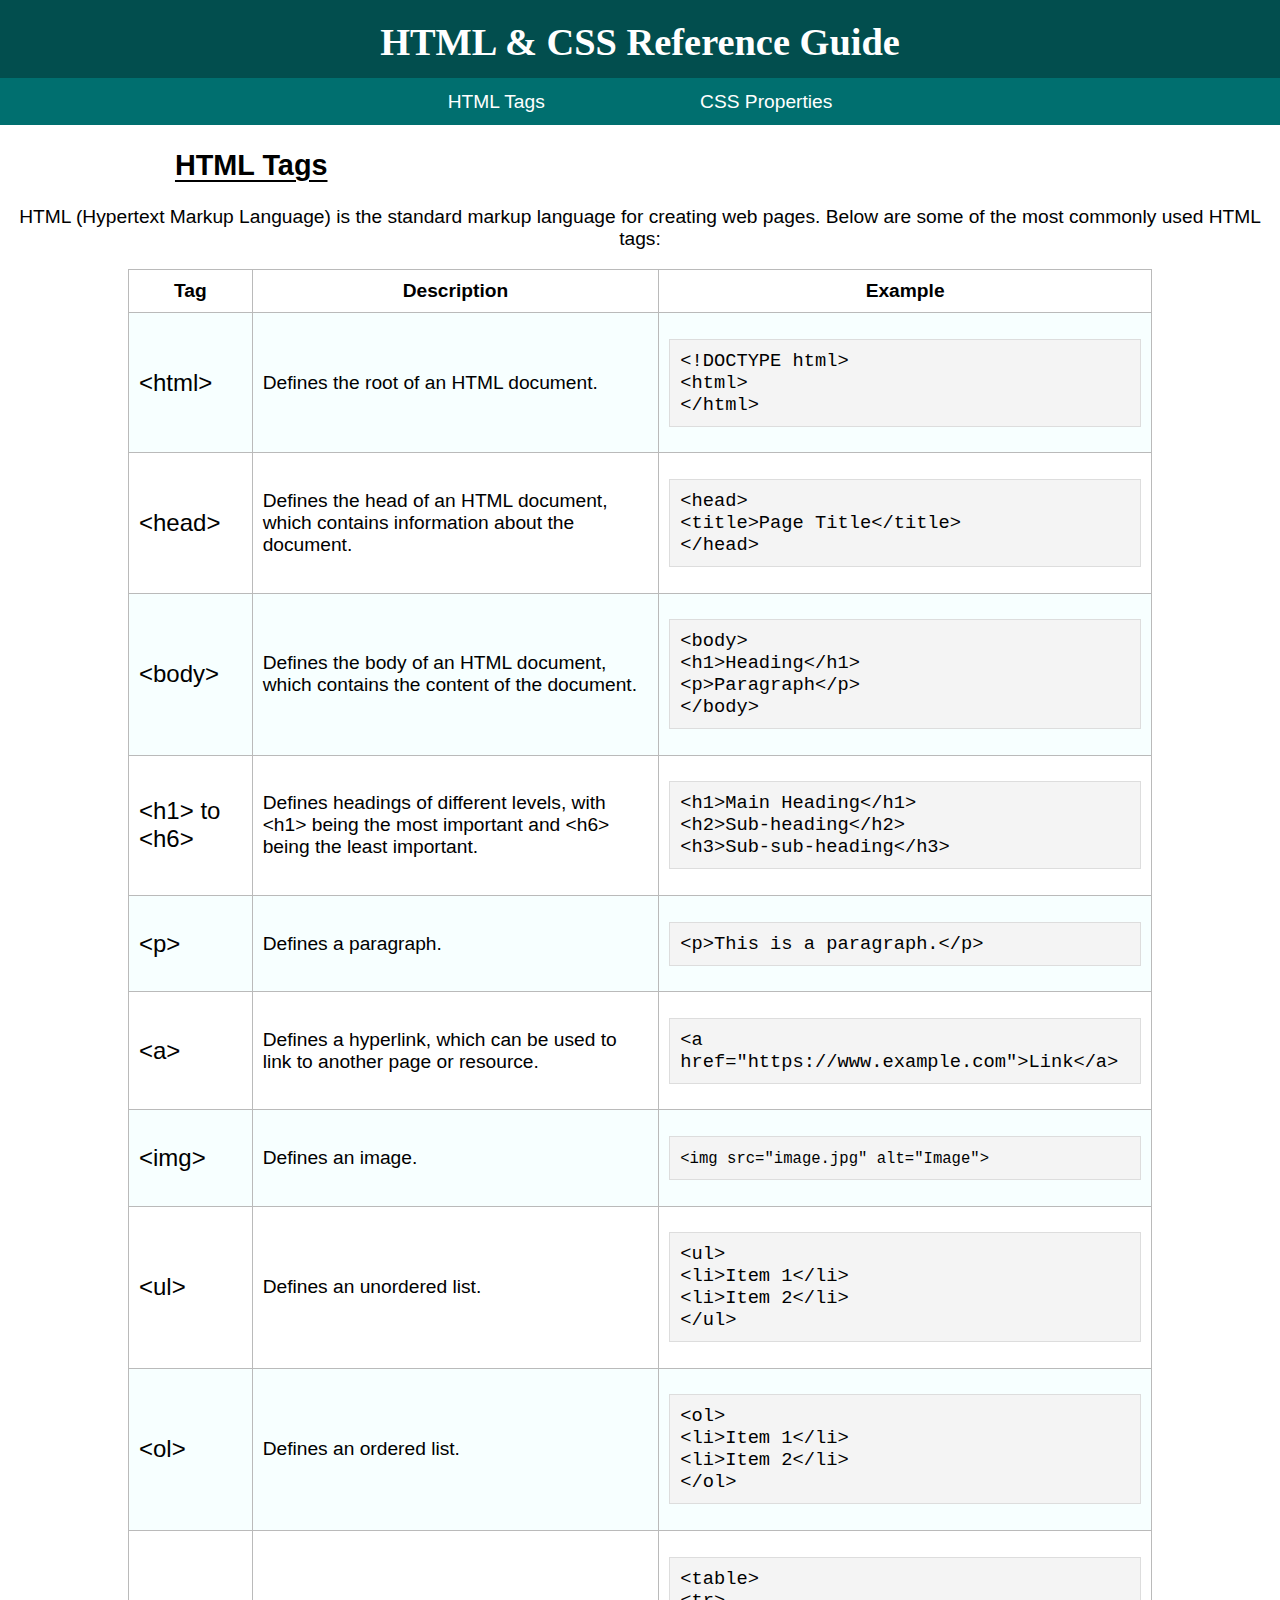
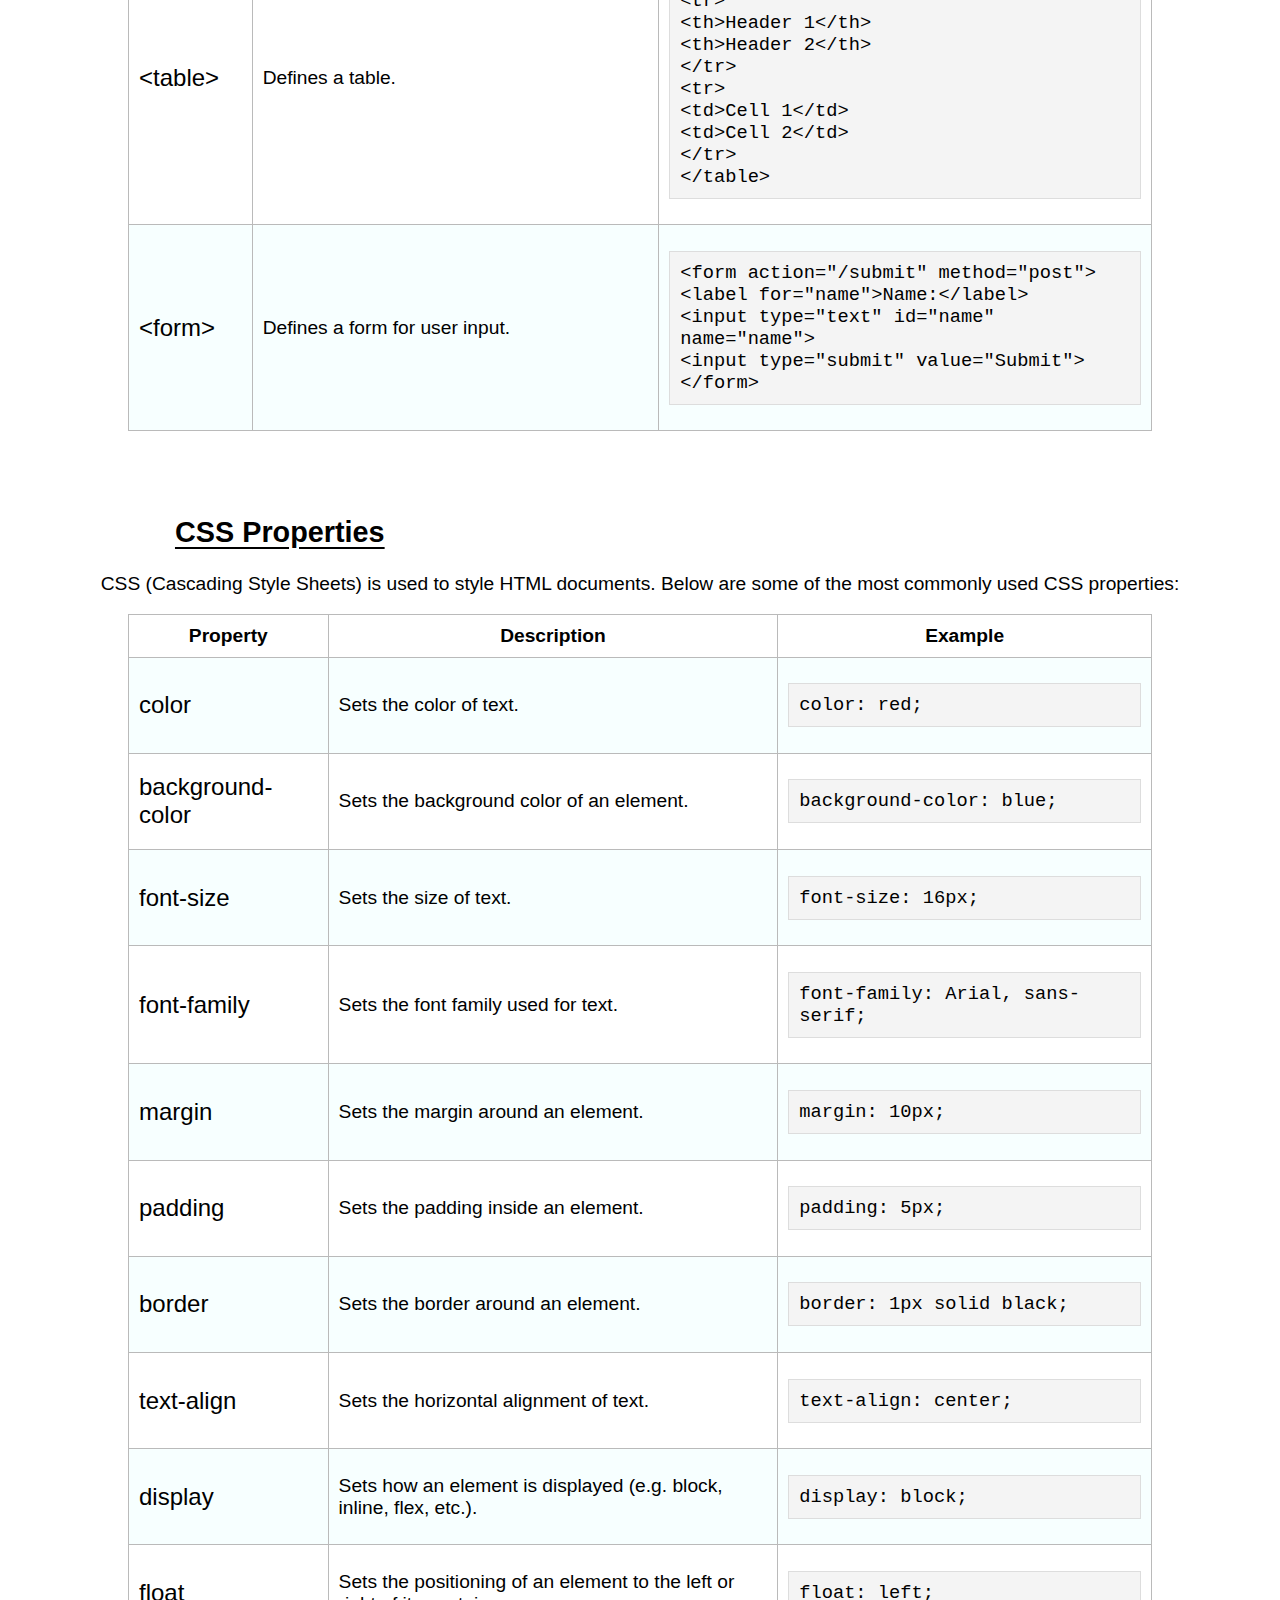
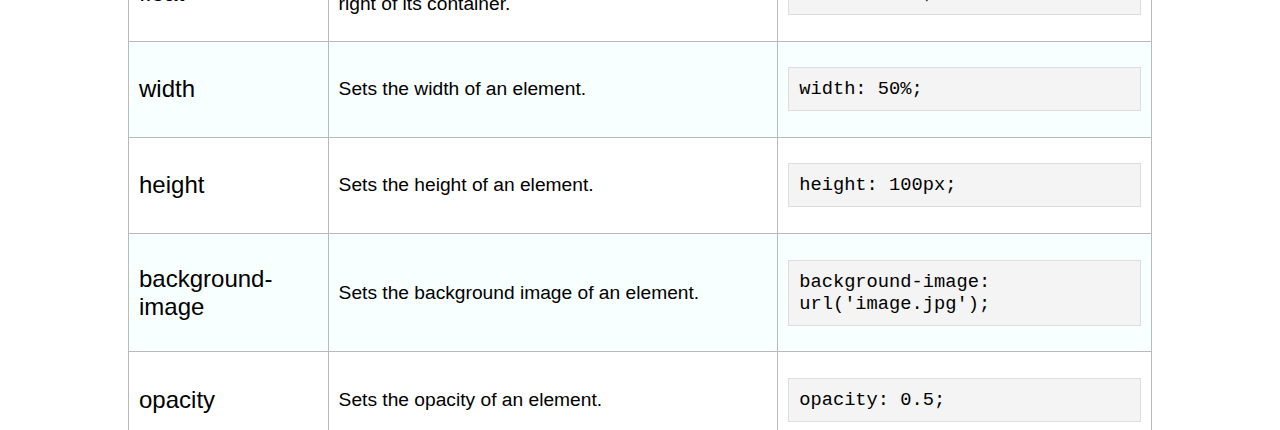
<file: Chapter-1-Introduction to HTML and CSS/Exercises/HTML and CSS Resource/index.html>
<!--Declaration for the browser to let it know it's a html page-->
<!DOCTYPE html>
<html lang="en">
<head>
    <meta charset="UTF-8">
    <meta http-equiv="X-UA-Compatible" content="IE=edge">
    <meta name="viewport" content="width=device-width, initial-scale=1.0">
    <!--Giving the page a title, So it displays on tab bar-->
    <title>Reference Guide</title>
    <!--Linking the CSS file to style the page-->
    <link rel="stylesheet" href="style.css">
</head>
<body>
  <!--header tag to define a header bar in the page-->
	<header>
    <!--h1 tag to provide a heading for the page-->
		<h1>HTML & CSS Reference Guide</h1>
  </header>
  <!--nav tag to define a navigation bar in the page-->
	<nav>
    <!--ul tag to define an unordered list-->
		<ul>
      <!--li tag for listing the links with a tags-->
			<li><a href="#html">HTML Tags</a></li>
			<li><a href="#css">CSS Properties</a></li>
		</ul>
	</nav>
	 
  <!--div tag to define a section in the page with an id named 'html'--> 
  <div id="html">
    <!--h2 tag to provide a sub-heading for the page-->
    <h2>HTML Tags</h2>
    <!--p tag to define a paragraph-->
    <p>HTML (Hypertext Markup Language) is the standard markup language for creating web pages. Below are some of the most commonly used HTML tags:</p>

    <!--table tag to create a table in the page-->
    <table>
      <!--tr tag to define a table row-->
      <tr>
        <!--th tag to define a header cell in the table-->
        <th>Tag</th>
        <th>Description</th>
        <th>Example</th>
      </tr>

      <tr>
        <!--td tag to define a standard data cell in the table-->
        <td id="tag">&lt;html&gt;</td>
        <td>Defines the root of an HTML document.</td>
        <!--pre tag to represent a block of preformatted text-->
        <!--code tag to define a piece of computer code-->
        <td id="example"><pre><code>&lt;!DOCTYPE html&gt;<br>&lt;html&gt;<br>&lt;/html&gt;</code></pre></td></tr>
    
      <tr>
        <td id="tag">&lt;head&gt;</td>
        <td>Defines the head of an HTML document, which contains information about the document.</td>
        <td id="example"><pre><code>&lt;head&gt;<br>&lt;title&gt;Page Title&lt;/title&gt;<br>&lt;/head&gt;</code></pre></td></tr>

      <tr>
        <td id="tag">&lt;body&gt;</td>
        <td>Defines the body of an HTML document, which contains the content of the document.</td>
        <td id="example"><pre><code>&lt;body&gt;<br>&lt;h1&gt;Heading&lt;/h1&gt;<br>&lt;p&gt;Paragraph&lt;/p&gt;<br>&lt;/body&gt;</code></pre></td>
      </tr>
      
      <tr>
        <td id="tag">&lt;h1&gt; to &lt;h6&gt;</td>
        <td>Defines headings of different levels, with &lt;h1&gt; being the most important and &lt;h6&gt; being the least important.</td>
        <td id="example"><pre><code>&lt;h1&gt;Main Heading&lt;/h1&gt;<br>&lt;h2&gt;Sub-heading&lt;/h2&gt;<br>&lt;h3&gt;Sub-sub-heading&lt;/h3&gt;</code></pre></td>
      </tr>

      <tr>
        <td id="tag">&lt;p&gt;</td>
        <td>Defines a paragraph.</td>
        <td id="example"><pre><code>&lt;p&gt;This is a paragraph.&lt;/p&gt;</code></pre></td>
      </tr>

      <tr>
        <td id="tag">&lt;a&gt;</td>
        <td>Defines a hyperlink, which can be used to link to another page or resource.</td>
        <td id="example"><pre><code>&lt;a href="https://www.example.com"&gt;Link&lt;/a&gt;</code></pre></td>
      </tr>

      <tr>
        <td id="tag">&lt;img&gt;</td>
        <td>Defines an image.</td>
        <td id="example"><pre><code></code>&lt;img src="image.jpg" alt="Image"&gt;</code></pre></td>
      </tr>
      
      <tr>
        <td id="tag">&lt;ul&gt;</td>
        <td>Defines an unordered list.</td>
        <td id="example"><pre><code>&lt;ul&gt;<br>&lt;li&gt;Item 1&lt;/li&gt;<br>&lt;li&gt;Item 2&lt;/li&gt;<br>&lt;/ul&gt;</code></pre></td>
      </tr>

      <tr>
        <td id="tag">&lt;ol&gt;</td>
        <td>Defines an ordered list.</td>
        <td id="example"><pre><code>&lt;ol&gt;<br>&lt;li&gt;Item 1&lt;/li&gt;<br>&lt;li&gt;Item 2&lt;/li&gt;<br>&lt;/ol&gt;</code></pre></td>
      </tr>

      <tr>
        <td id="tag">&lt;table&gt;</td>
        <td>Defines a table.</td>
        <td id="example"><pre><code>&lt;table&gt;<br>&lt;tr&gt;<br>&lt;th&gt;Header 1&lt;/th&gt;<br>&lt;th&gt;Header 2&lt;/th&gt;<br>&lt;/tr&gt;<br>&lt;tr&gt;<br>&lt;td&gt;Cell 1&lt;/td&gt;<br>&lt;td&gt;Cell 2&lt;/td&gt;<br>&lt;/tr&gt;<br>&lt;/table&gt;</code></pre></td>
      </tr>

      <tr>
        <td id="tag">&lt;form&gt;</td>
        <td>Defines a form for user input.</td>
        <td id="example"><pre><code>&lt;form action="/submit" method="post"&gt;<br>&lt;label for="name"&gt;Name:&lt;/label&gt;<br>&lt;input type="text" id="name" name="name"&gt;<br>&lt;input type="submit" value="Submit"&gt;<br>&lt;/form&gt;</code></pre></td>
      </tr>

    </table>
  </div>
  <br>

  <!--div tag to define a section in the page with an id named 'css'--> 
  <div id="css">
    <h2>CSS Properties</h2>
    <p>CSS (Cascading Style Sheets) is used to style HTML documents. Below are some of the most commonly used CSS properties:</p>
    <table>
      <tr>
        <th>Property</th>
        <th>Description</th>
        <th>Example</th>
      </tr>

      <tr>
        <td id="tag">color</td>
        <td>Sets the color of text.</td>
        <td id="example"><pre><code>color: red;</code></pre></td>
      </tr>

      <tr>
        <td id="tag">background-color</td>
        <td>Sets the background color of an element.</td>
        <td id="example"><pre><code>background-color: blue;</code></pre></td>
      </tr>

      <tr>
        <td id="tag">font-size</td>
        <td>Sets the size of text.</td>
        <td id="example"><pre><code>font-size: 16px;</code></pre></td>
      </tr>

      <tr>
        <td id="tag">font-family</td>
        <td>Sets the font family used for text.</td>
        <td id="example"><pre><code>font-family: Arial, sans-serif;</code></pre></td>
      </tr>

      <tr>
        <td id="tag">margin</td>
        <td>Sets the margin around an element.</td>
        <td id="example"><pre><code>margin: 10px;</code></pre></td>
      </tr>

      <tr>
        <td id="tag">padding</td>
        <td>Sets the padding inside an element.</td>
        <td id="example"><pre><code>padding: 5px;</code></pre></td>
      </tr>

      <tr>
        <td id="tag">border</td>
        <td>Sets the border around an element.</td>
        <td id="example"><pre><code>border: 1px solid black;</code></pre></td>
      </tr>

      <tr>
        <td id="tag">text-align</td>
        <td>Sets the horizontal alignment of text.</td>
        <td id="example"><pre><code>text-align: center;</code></pre></td>
      </tr>

      <tr>
        <td id="tag">display</td>
        <td>Sets how an element is displayed (e.g. block, inline, flex, etc.).</td>
        <td id="example"><pre><code>display: block;</code></pre></td>
      </tr>

      <tr>
        <td id="tag">float</td>
        <td>Sets the positioning of an element to the left or right of its container.</td>
        <td id="example"><pre><code>float: left;</code></pre></td>
      </tr>

      <tr>
        <td id="tag">width</td>
        <td>Sets the width of an element.</td>
        <td id="example"><pre><code>width: 50%;</code></pre></td>
      </tr>

      <tr>
        <td id="tag">height</td>
        <td>Sets the height of an element.</td>
        <td id="example"><pre><code>height: 100px;</code></pre></td>
      </tr>

      <tr>
        <td id="tag">background-image</td>
        <td>Sets the background image of an element.</td>
        <td id="example"><pre><code>background-image: url('image.jpg');</code></pre></td>
      </tr>

      <tr>
        <td id="tag">opacity</td>
        <td>Sets the opacity of an element.</td>
        <td id="example"><pre><code>opacity: 0.5;</code></pre></td>
      </tr>
      
    </table>
  </div>
</body>
</html>
</file>
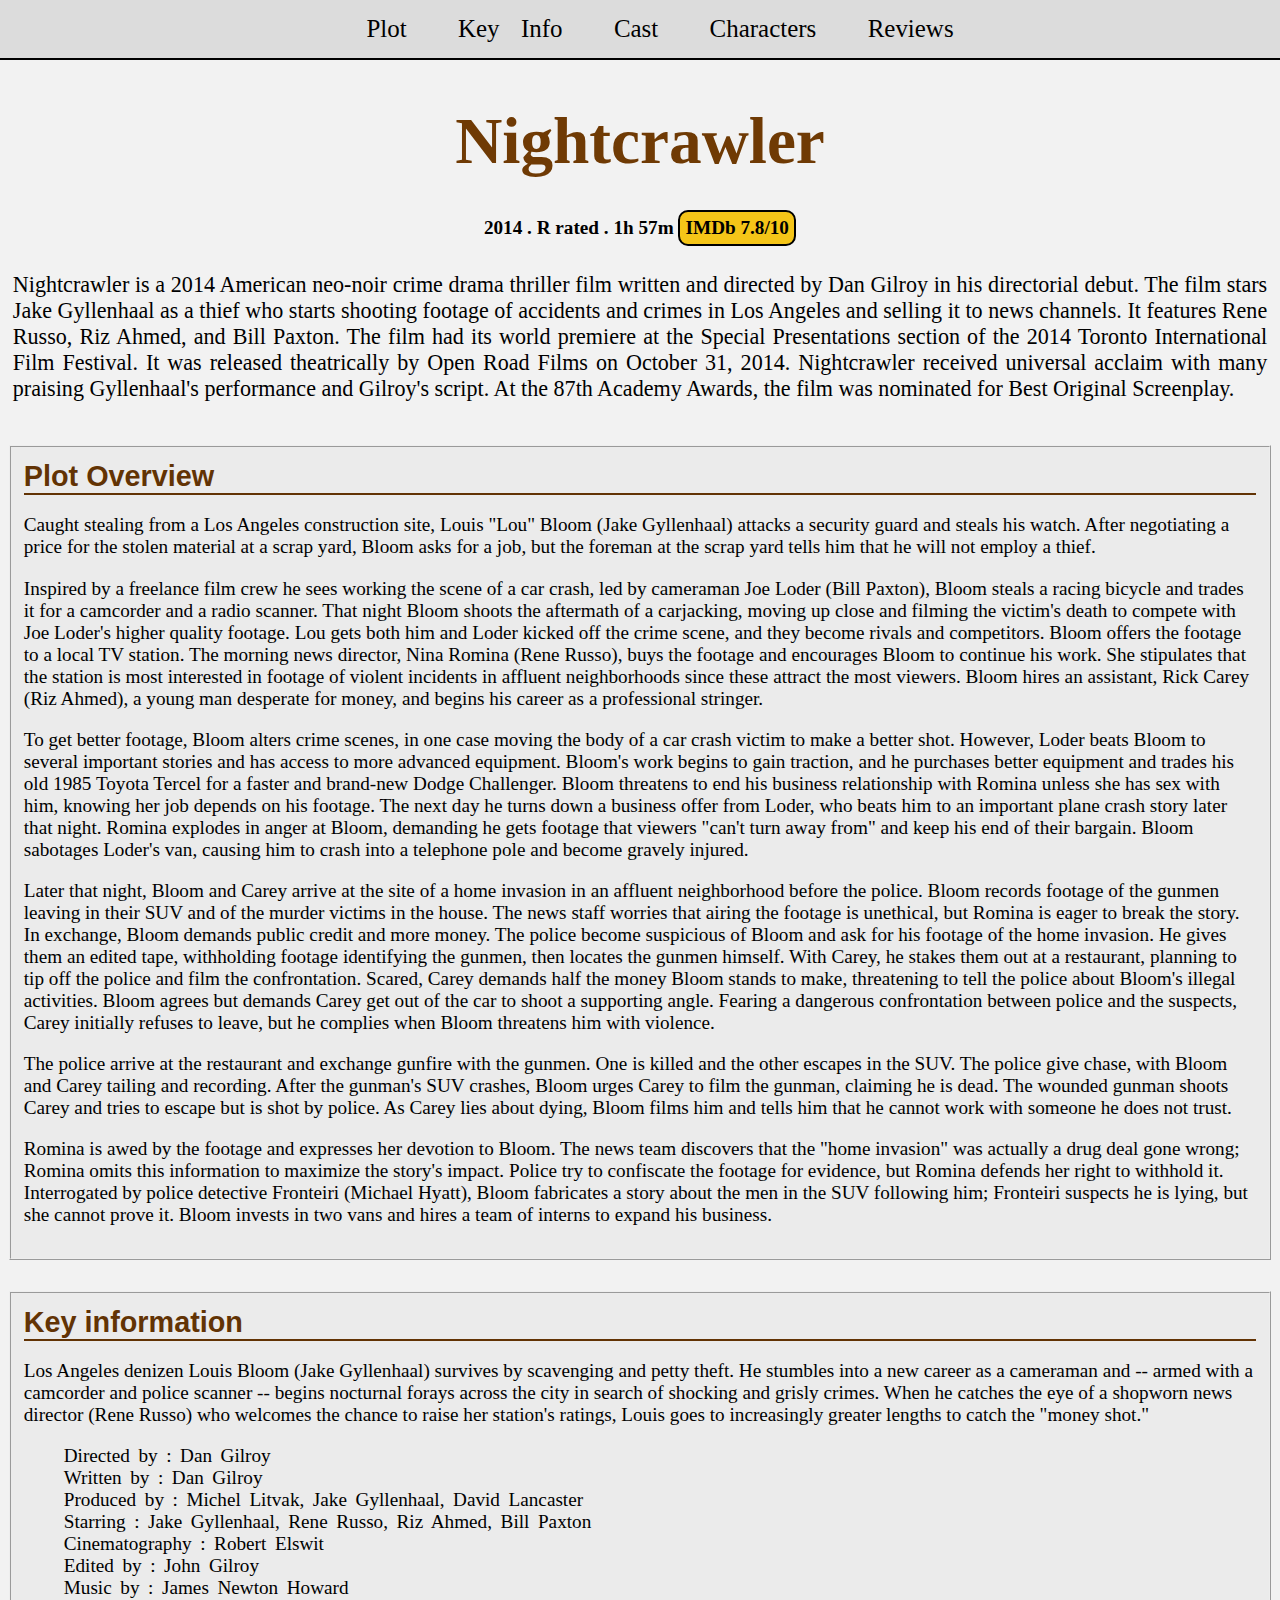
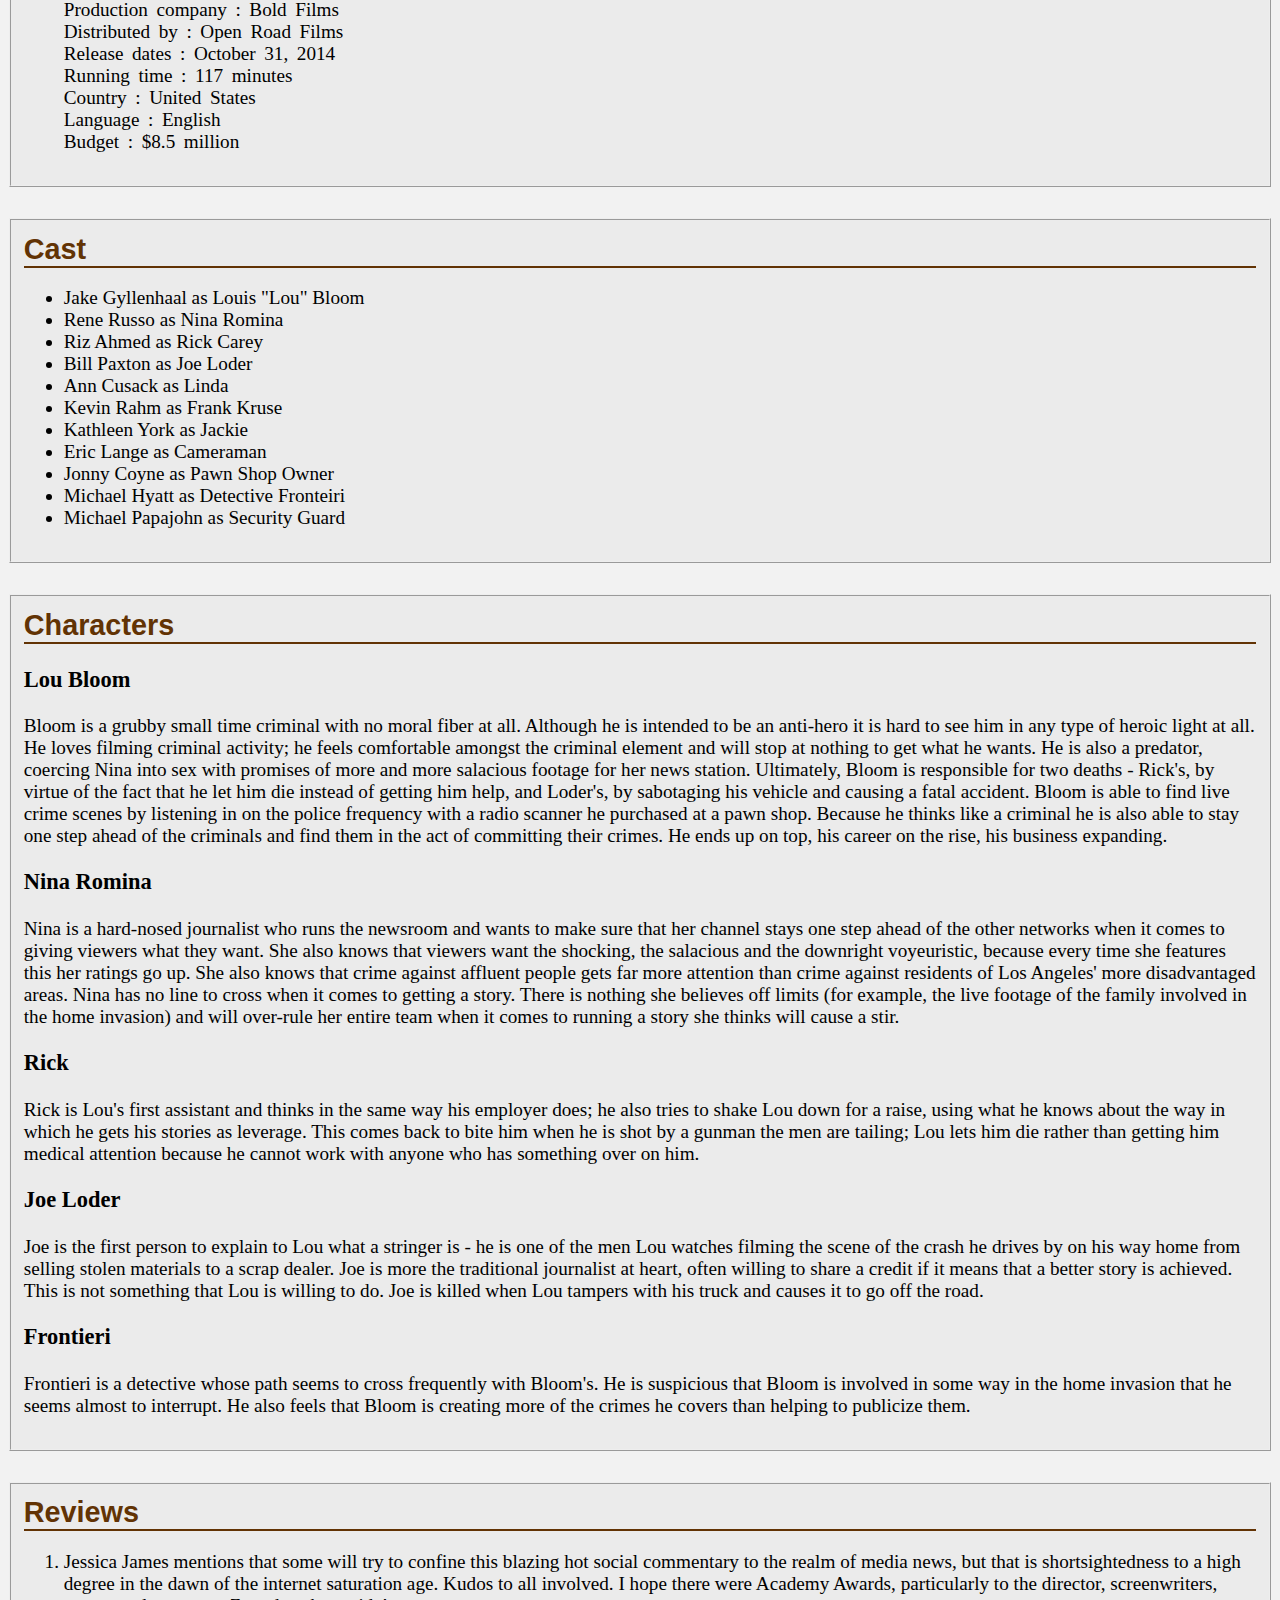
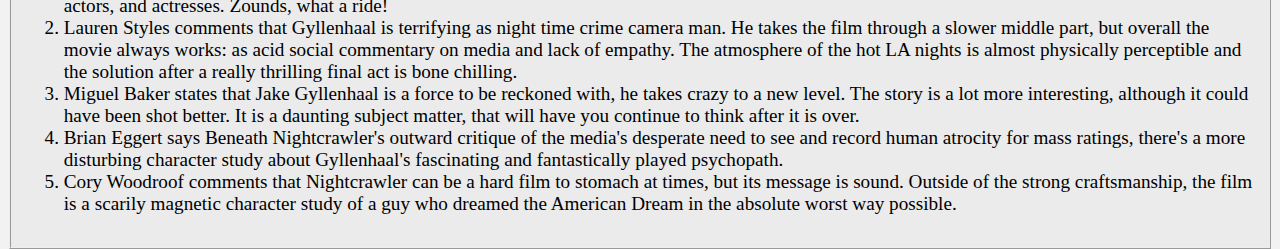
<file: Chapter-2-Links and navigation/Exercises/One-page website/index.html>
<!--Declaration for the browser to let it know it's a html page-->
<!DOCTYPE html>
<html lang="en">
<head>
    <meta charset="UTF-8">
    <meta http-equiv="X-UA-Compatible" content="IE=edge">
    <meta name="viewport" content="width=device-width, initial-scale=1.0">
    <!--Giving the page a title, So it displays on tab bar-->
    <title>Nightcrawler</title>
    <!--Linking the CSS file to style the page-->
    <link rel="stylesheet" href="style.css">
</head>
<body>
    <!--nav tag to define a navigation bar in the page-->
    <nav>
        <!--ul tag to define an unordered list-->
        <ul>
            <!--li tag for listing the specific items-->
            <li><a href="#Plot">Plot</a></li>
            <li><a href="#Key_info">Key Info</a></li>
            <li><a href="#Cast">Cast</a></li>
            <li><a href="#Characters">Characters</a></li>
            <li><a href="#Reviews">Reviews</a></li>
        </ul>
    </nav>
    <!--header tag to define a header bar in the page-->
    <header>
        <!--h1 tag to provide a heading for the page-->
        <h1>Nightcrawler</h1>
        <!--h4 tag to provide a sub-heading for the page-->
        <h4>2014 . R rated . 1h 57m  <a id="imdb" href="https://www.imdb.com/title/tt2872718/" target="_blank">IMDb 7.8/10</a></h4>
    </header>
    <!--p tag to define a paragraph-->
    <p class="first_para">Nightcrawler is a 2014 American neo-noir crime drama thriller film written and directed by Dan Gilroy in his directorial debut. The film stars Jake Gyllenhaal as a thief who starts shooting footage of accidents and crimes in Los Angeles and selling it to news channels. It features Rene Russo, Riz Ahmed, and Bill Paxton. The film had its world premiere at the Special Presentations section of the 2014 Toronto International Film Festival. It was released theatrically by Open Road Films on October 31, 2014. Nightcrawler received universal acclaim with many praising Gyllenhaal's performance and Gilroy's script. At the 87th Academy Awards, the film was nominated for Best Original Screenplay.</p>
    <!--br tag to represent a line break-->
    <br>
<!--div tag to define a section in the page--> 
<div>
    <h2 id="Plot">Plot Overview</h2>
    <p>Caught stealing from a Los Angeles construction site, Louis "Lou" Bloom (Jake Gyllenhaal) attacks a security guard and steals his watch. After negotiating a price for the stolen material at a scrap yard, Bloom asks for a job, but the foreman at the scrap yard tells him that he will not employ a thief.</p>
    <p>Inspired by a freelance film crew he sees working the scene of a car crash, led by cameraman Joe Loder (Bill Paxton), Bloom steals a racing bicycle and trades it for a camcorder and a radio scanner. That night Bloom shoots the aftermath of a carjacking, moving up close and filming the victim's death to compete with Joe Loder's higher quality footage. Lou gets both him and Loder kicked off the crime scene, and they become rivals and competitors. Bloom offers the footage to a local TV station. The morning news director, Nina Romina (Rene Russo), buys the footage and encourages Bloom to continue his work. She stipulates that the station is most interested in footage of violent incidents in affluent neighborhoods since these attract the most viewers. Bloom hires an assistant, Rick Carey (Riz Ahmed), a young man desperate for money, and begins his career as a professional stringer.</p>
    <p>To get better footage, Bloom alters crime scenes, in one case moving the body of a car crash victim to make a better shot. However, Loder beats Bloom to several important stories and has access to more advanced equipment. Bloom's work begins to gain traction, and he purchases better equipment and trades his old 1985 Toyota Tercel for a faster and brand-new Dodge Challenger. Bloom threatens to end his business relationship with Romina unless she has sex with him, knowing her job depends on his footage. The next day he turns down a business offer from Loder, who beats him to an important plane crash story later that night. Romina explodes in anger at Bloom, demanding he gets footage that viewers "can't turn away from" and keep his end of their bargain. Bloom sabotages Loder's van, causing him to crash into a telephone pole and become gravely injured.</p>
    <p>Later that night, Bloom and Carey arrive at the site of a home invasion in an affluent neighborhood before the police. Bloom records footage of the gunmen leaving in their SUV and of the murder victims in the house. The news staff worries that airing the footage is unethical, but Romina is eager to break the story. In exchange, Bloom demands public credit and more money. The police become suspicious of Bloom and ask for his footage of the home invasion. He gives them an edited tape, withholding footage identifying the gunmen, then locates the gunmen himself. With Carey, he stakes them out at a restaurant, planning to tip off the police and film the confrontation. Scared, Carey demands half the money Bloom stands to make, threatening to tell the police about Bloom's illegal activities. Bloom agrees but demands Carey get out of the car to shoot a supporting angle. Fearing a dangerous confrontation between police and the suspects, Carey initially refuses to leave, but he complies when Bloom threatens him with violence.</p>
    <p>The police arrive at the restaurant and exchange gunfire with the gunmen. One is killed and the other escapes in the SUV. The police give chase, with Bloom and Carey tailing and recording. After the gunman's SUV crashes, Bloom urges Carey to film the gunman, claiming he is dead. The wounded gunman shoots Carey and tries to escape but is shot by police. As Carey lies about dying, Bloom films him and tells him that he cannot work with someone he does not trust.</p>
    <p>Romina is awed by the footage and expresses her devotion to Bloom. The news team discovers that the "home invasion" was actually a drug deal gone wrong; Romina omits this information to maximize the story's impact. Police try to confiscate the footage for evidence, but Romina defends her right to withhold it. Interrogated by police detective Fronteiri (Michael Hyatt), Bloom fabricates a story about the men in the SUV following him; Fronteiri suspects he is lying, but she cannot prove it. Bloom invests in two vans and hires a team of interns to expand his business.</p>
</div>
<!--br tag to represent a line break-->
<br>
<!--div tag to define a section in the page with a class named 'Key_info'--> 
<div class="Key_info">
    <!--h2 tag to provide a sub-heading for the page-->
    <h2 id="Key_info">Key information</h2>
    <!--p tag to define a paragraph-->
    <p>Los Angeles denizen Louis Bloom (Jake Gyllenhaal) survives by scavenging and petty theft. He stumbles into a new career as a cameraman and -- armed with a camcorder and police scanner -- begins nocturnal forays across the city in search of shocking and grisly crimes. When he catches the eye of a shopworn news director (Rene Russo) who welcomes the chance to raise her station's ratings, Louis goes to increasingly greater lengths to catch the "money shot."</p>
    <!--ul tag to define an unordered list-->
    <ul class="keyinfo">
        <!--li tag for listing the specific items-->
        <li>Directed by	 :  Dan Gilroy</li>
        <li>Written by	 :  Dan Gilroy</li>
        <li>Produced by  :  Michel Litvak, Jake Gyllenhaal, David Lancaster</li>
        <li>Starring	 :  Jake Gyllenhaal, Rene Russo, Riz Ahmed, Bill Paxton</li>
        <li>Cinematography : Robert Elswit</li>
        <li>Edited by    : 	John Gilroy</li>
        <li>Music by	 :   James Newton Howard</li>
        <li>Production company : Bold Films</li>
        <li>Distributed by : Open Road Films</li>
        <li>Release dates : October 31, 2014</li>
        <li>Running time : 117 minutes</li>
        <li>Country	: United States</li>
        <li>Language : English</li>
        <li>Budget : $8.5 million</li>
    </ul>
</div>
<!--br tag to represent a line break-->
<br>
<!--div tag to define a section in the page--> 
<div>
    <!--h2 tag to provide a sub-heading for the page-->
    <h2 id="Cast">Cast</h2>
    <!--ul tag to define an unordered list-->
    <ul>
        <!--li tag for listing the specific items-->
        <li>Jake Gyllenhaal as Louis "Lou" Bloom</li>
        <li>Rene Russo as Nina Romina</li>
        <li>Riz Ahmed as Rick Carey</li>
        <li>Bill Paxton as Joe Loder</li>
        <li>Ann Cusack as Linda</li>
        <li>Kevin Rahm as Frank Kruse</li>
        <li>Kathleen York as Jackie</li>
        <li>Eric Lange as Cameraman</li>
        <li>Jonny Coyne as Pawn Shop Owner</li>
        <li>Michael Hyatt as Detective Fronteiri</li>
        <li>Michael Papajohn as Security Guard</li>
    </ul>
</div>
<!--br tag to represent a line break-->
<br>
<!--div tag to define a section in the page--> 
<div>
    <!--h2 tag to provide a sub-heading for the page-->
    <h2 id="Characters">Characters</h2>
    <!--h3 tag to provide a sub-heading for the page-->
    <h3>Lou Bloom</h3>
    <!--p tag to define a paragraph-->
    <p>Bloom is a grubby small time criminal with no moral fiber at all. Although he is intended to be an anti-hero it is hard to see him in any type of heroic light at all. He loves filming criminal activity; he feels comfortable amongst the criminal element and will stop at nothing to get what he wants. He is also a predator, coercing Nina into sex with promises of more and more salacious footage for her news station. Ultimately, Bloom is responsible for two deaths - Rick's, by virtue of the fact that he let him die instead of getting him help, and Loder's, by sabotaging his vehicle and causing a fatal accident. Bloom is able to find live crime scenes by listening in on the police frequency with a radio scanner he purchased at a pawn shop. Because he thinks like a criminal he is also able to stay one step ahead of the criminals and find them in the act of committing their crimes. He ends up on top, his career on the rise, his business expanding.</p>
    <h3>Nina Romina</h3>
    <p>Nina is a hard-nosed journalist who runs the newsroom and wants to make sure that her channel stays one step ahead of the other networks when it comes to giving viewers what they want. She also knows that viewers want the shocking, the salacious and the downright voyeuristic, because every time she features this her ratings go up. She also knows that crime against affluent people gets far more attention than crime against residents of Los Angeles' more disadvantaged areas. Nina has no line to cross when it comes to getting a story. There is nothing she believes off limits (for example, the live footage of the family involved in the home invasion) and will over-rule her entire team when it comes to running a story she thinks will cause a stir.</p>
    <h3>Rick</h3>
    <p>Rick is Lou's first assistant and thinks in the same way his employer does; he also tries to shake Lou down for a raise, using what he knows about the way in which he gets his stories as leverage. This comes back to bite him when he is shot by a gunman the men are tailing; Lou lets him die rather than getting him medical attention because he cannot work with anyone who has something over on him.</p>
    <h3>Joe Loder</h3>
    <p>Joe is the first person to explain to Lou what a stringer is - he is one of the men Lou watches filming the scene of the crash he drives by on his way home from selling stolen materials to a scrap dealer. Joe is more the traditional journalist at heart, often willing to share a credit if it means that a better story is achieved. This is not something that Lou is willing to do. Joe is killed when Lou tampers with his truck and causes it to go off the road.</p>
    <h3>Frontieri</h3>
    <p>Frontieri is a detective whose path seems to cross frequently with Bloom's. He is suspicious that Bloom is involved in some way in the home invasion that he seems almost to interrupt. He also feels that Bloom is creating more of the crimes he covers than helping to publicize them.</p>
</div>
<!--br tag to represent a line break-->
<br>
<!--div tag to define a section in the page--> 
<div>
    <!--h2 tag to provide a sub-heading for the page-->
    <h2 id="Reviews">Reviews</h2>
    <!--ol tag to define an ordered list-->
    <ol>
        <!--li tag for listing the specific items-->
        <li>Jessica James mentions that some will try to confine this blazing hot social commentary to the realm of media news, but that is shortsightedness to a high degree in the dawn of the internet saturation age. Kudos to all involved. I hope there were Academy Awards, particularly to the director, screenwriters, actors, and actresses. Zounds, what a ride!</li>
        <li>Lauren Styles comments that Gyllenhaal is terrifying as night time crime camera man. He takes the film through a slower middle part, but overall the movie always works: as acid social commentary on media and lack of empathy. The atmosphere of the hot LA nights is almost physically perceptible and the solution after a really thrilling final act is bone chilling.</li>
        <li>Miguel Baker states that Jake Gyllenhaal is a force to be reckoned with, he takes crazy to a new level. The story is a lot more interesting, although it could have been shot better. It is a daunting subject matter, that will have you continue to think after it is over.</li>
        <li>Brian Eggert says Beneath Nightcrawler's outward critique of the media's desperate need to see and record human atrocity for mass ratings, there's a more disturbing character study about Gyllenhaal's fascinating and fantastically played psychopath.</li>
        <li>Cory Woodroof comments that Nightcrawler can be a hard film to stomach at times, but its message is sound. Outside of the strong craftsmanship, the film is a scarily magnetic character study of a guy who dreamed the American Dream in the absolute worst way possible.</li>
    </ol>
</div>
</body>
</html>
</file>
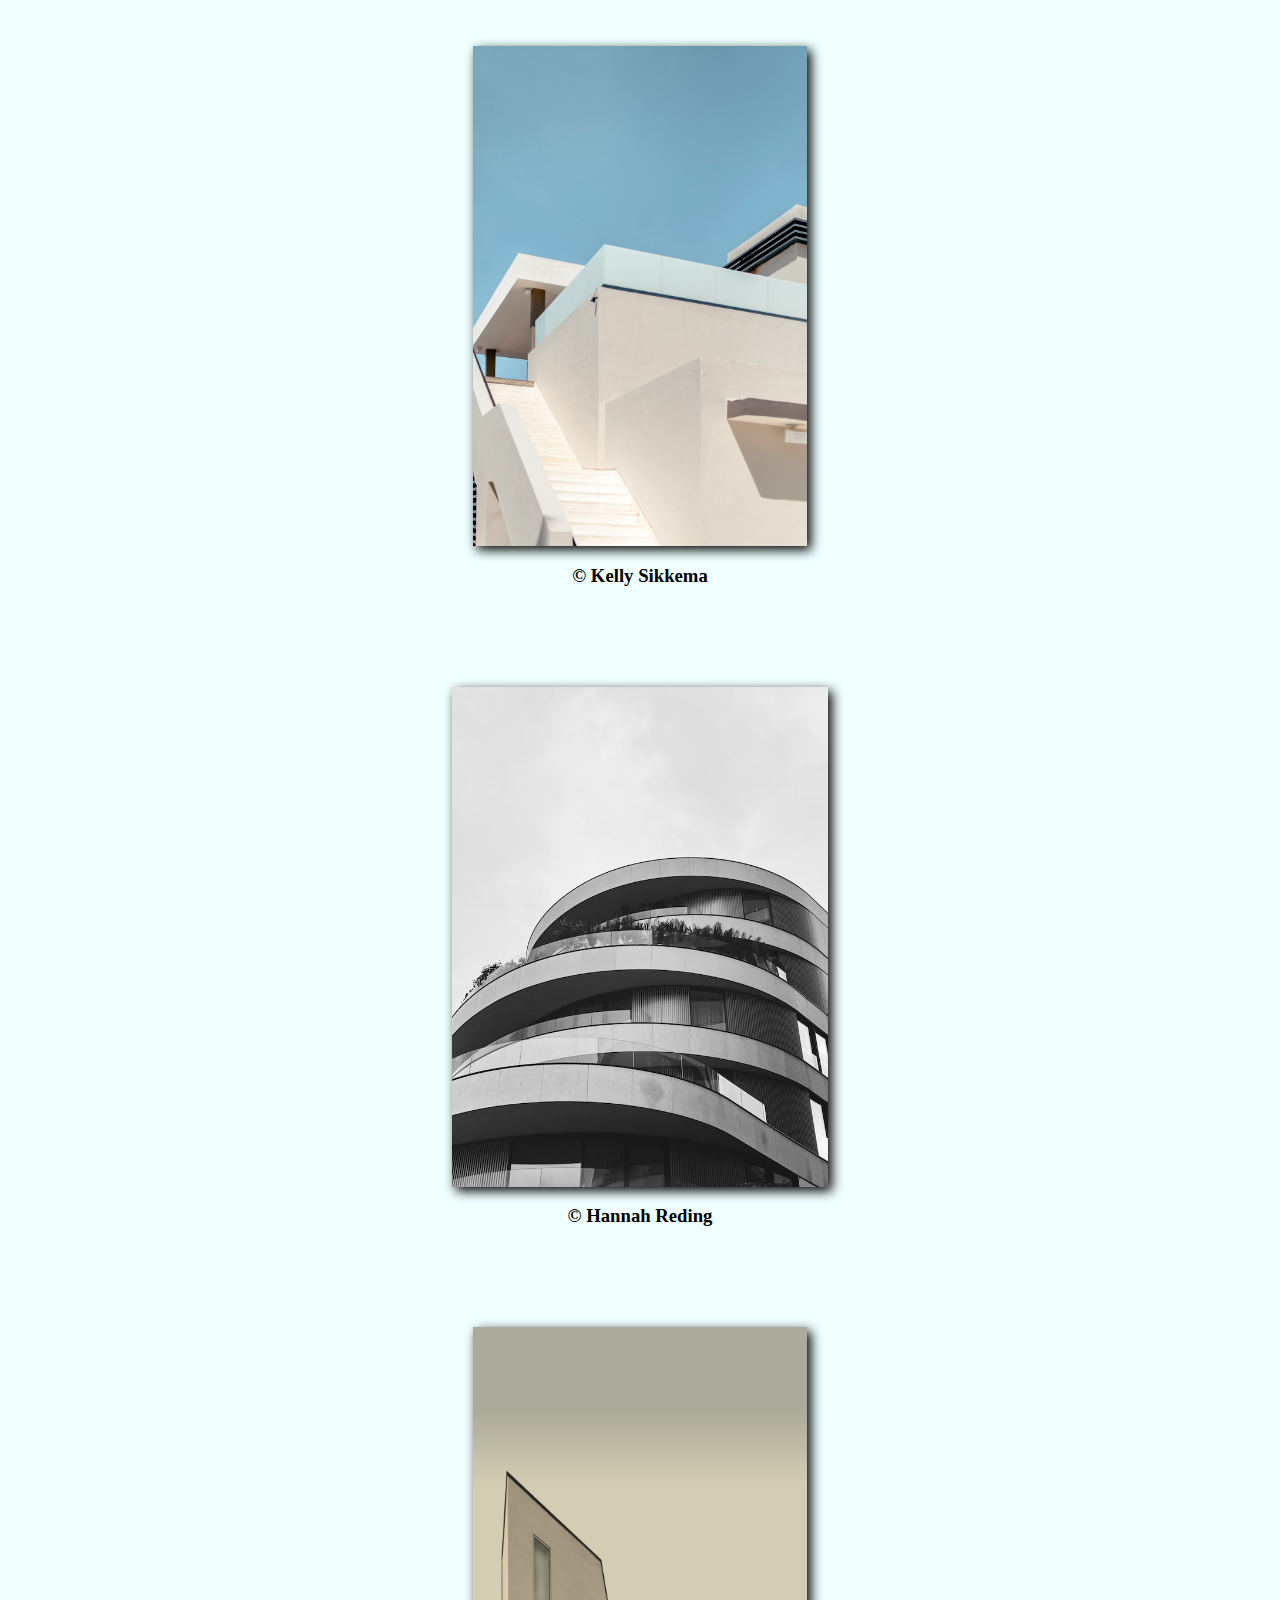
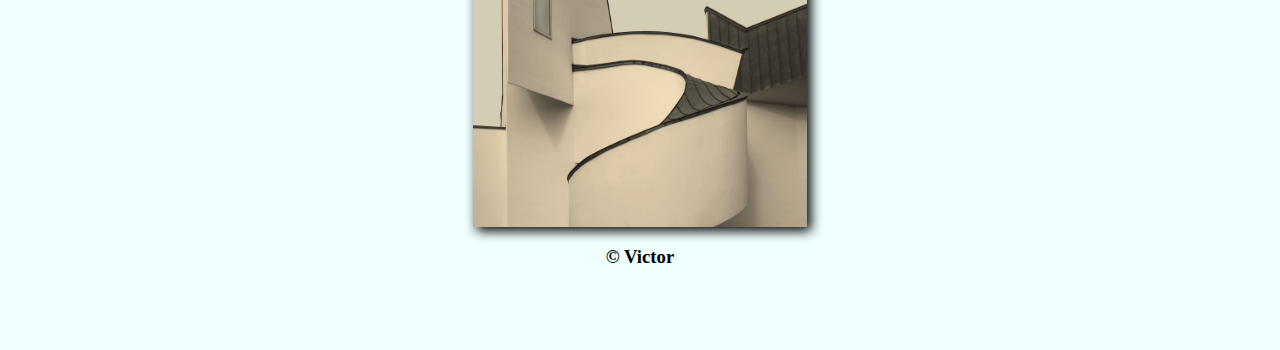
<file: Chapter-3-Images/Exercises/Three Images/index.html>
<!--Declaration for the browser to let it know it's a html page-->
<!DOCTYPE html>
<html lang="en">
<head>
    <meta charset="UTF-8">
    <meta http-equiv="X-UA-Compatible" content="IE=edge">
    <meta name="viewport" content="width=device-width, initial-scale=1.0">
    <!--Giving the page a title, So it displays on tab bar-->
    <title>Three Images</title>
    <!--Linking the CSS file to style the page-->
    <link rel="stylesheet" href="index.css">
</head>
<body>
    <!--img tag to embed an image in the page with a class named 'image_1'-->
    <img class="image_1" src="Kelly Sikkema.jpg" alt="Stairway to a building" title="The Stairway">
    <!--h3 tag to provide a sub-heading for the page-->
    <!--span tag to provide the copyright symbol-->
    <h3><span>&copy;</span> Kelly Sikkema</h3>
    <br>

    <!--img tag to embed an image in the page with a class named 'image_2'-->
    <img class="image_2" src="Hannah Reding.jpg" alt="A circular building with balconies" title="The Circular Building">
    <!--h3 tag to provide a sub-heading for the page-->
    <!--span tag to provide the copyright symbol-->
    <h3><span>&copy;</span> Hannah Reding</h3>
    <br>
    
    <!--img tag to embed an image in the page with a class named 'image_3'-->
    <img class="image_3" src="Victor.jpg" alt="A building duriing daytime" title="The Fine Window at the top">
    <!--h3 tag to provide a sub-heading for the page-->
    <!--span tag to provide the copyright symbol-->
    <h3><span>&copy;</span> Victor</h3>
    
</body>
</html>
</file>
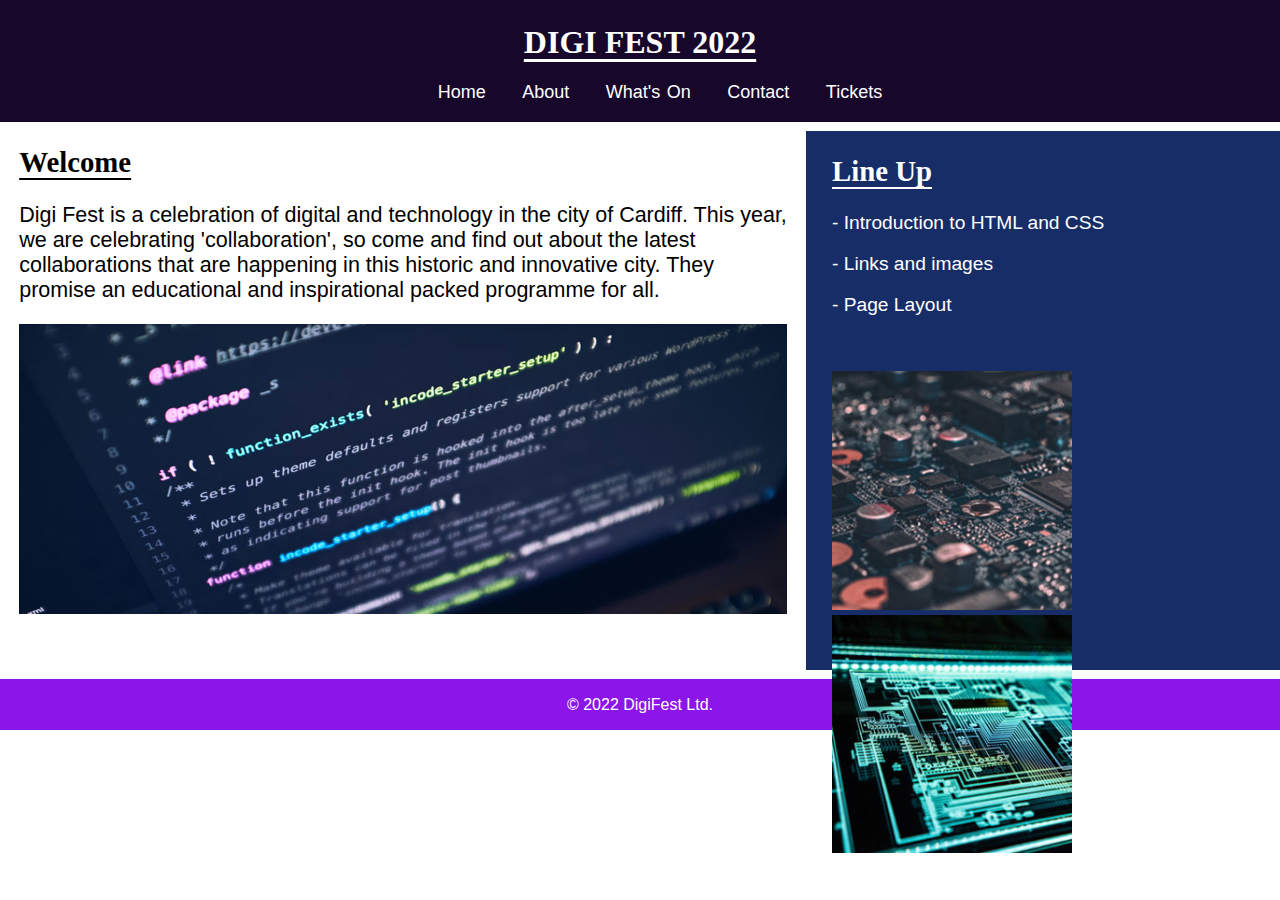
<file: Chapter-4-Page Layout/Exercises/Structuring a Web page/index.html>
<!--Declaration for the browser to let it know it's a html page-->
<!DOCTYPE html>
<html lang="en">
<head>
    <meta charset="UTF-8">
    <meta http-equiv="X-UA-Compatible" content="IE=edge">
    <meta name="viewport" content="width=device-width, initial-scale=1.0">
    <!--Giving the page a title, So it displays on tab bar-->
    <title>DigiFest</title>
    <!--Linking the CSS file to style the page-->
    <link rel="stylesheet" href="style.css">
</head>
<body>
    <!--div tag with an id named 'head'--> 
    <div id="head">
        <!--header tag to define a header bar in the page-->
        <header>
            <!--h1 tag to provide a heading for the page-->
            <h1>DIGI FEST 2022</h1>
        </header>
        <!--nav tag to define a navigation bar in the page-->
        <nav>
            <!--ul tag to define an unordered list-->
            <ul>
                <!--li tag for listing the specific items-->
                <li>Home</li>
                <li>About</li>
                <li id="nospace">What's On</li>
                <li>Contact</li>
                <li>Tickets</li>
            </ul>
        </nav>
    </div>
    <!--div tag with an id named 'main' and a class named 'fix'--> 
    <div id="main" class="fix">
    <!--div tag with an id named 'body'--> 
    <div id="body">
        <!--h2 tag to provide a sub-heading for the page-->
        <h2>Welcome</h2>
        <!--p tag to define a paragraph-->
        <p id="para">Digi Fest is a celebration of digital and technology in the city of Cardiff. This year, we are celebrating 'collaboration', so come and find out about the latest collaborations that are happening in this historic and innovative city. They promise an educational and inspirational packed programme for all.</p>
        <!--img tag to embed an image with a class named 'welcome'-->
        <img class="welcome" src="screenshot.png">
    </div>
    <!--div tag with an id named 'side'--> 
    <div id="side">
        <!--h2 tag to provide a sub-heading for the page with a class named 'line_up'-->
        <h2 class="line_up">Line Up</h2>
            <!--p tag to define a paragraph-->
            <p>- Introduction to HTML and CSS</p>
            <p>- Links and images</p>
            <p>- Page Layout</p>
        <!--img tag to embed an image with different named classes-->
        <img class="image1" src="screenshot(1).png">
        <img class="image2" src="screenshot(2).png">
    </div>
    </div>
    <!--footer tag to define a footer in the page-->
    <footer>
        <!--p tag to define a paragraph-->
        <!--span tag to provide the copyright symbol--> 
        <p><span>&copy;</span> 2022 DigiFest Ltd.</p>
    </footer>
</body>
</html>
</file>
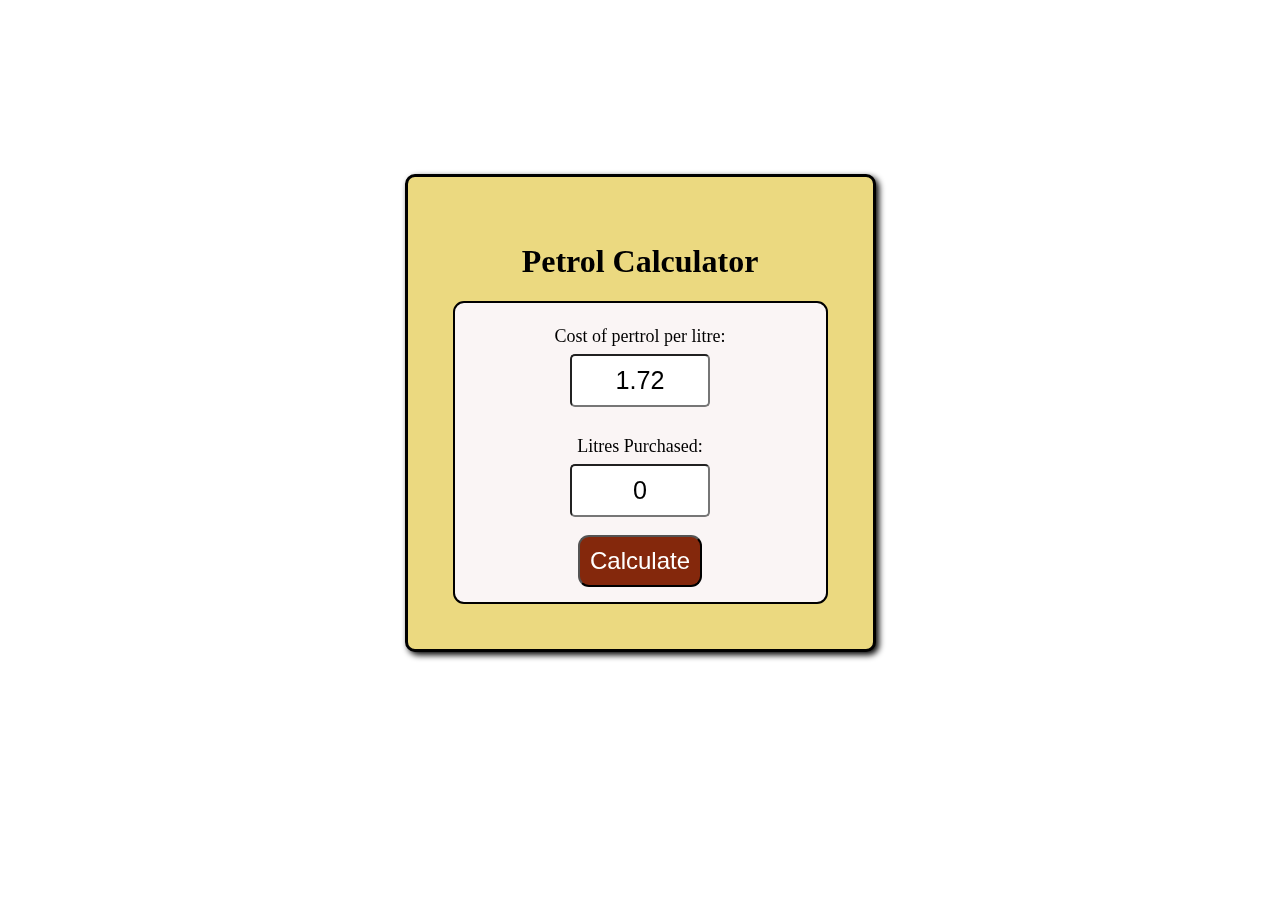
<file: Chapter-6-Javascript/Exercises/Petrol Calculator/index.html>
<!--Declaration for the browser to let it know it's a html page-->
<!DOCTYPE html>
<html lang="en">
<head>
    <meta charset="UTF-8">
    <meta http-equiv="X-UA-Compatible" content="IE=edge">
    <meta name="viewport" content="width=device-width, initial-scale=1.0">
    <!--Giving the page a title, So it displays on tab bar-->
    <title>Petrol Calculator</title>
    <!--Linking the CSS file to style the page-->
    <link rel="stylesheet" href="style.css">
</head>
<body>
    <!--div tag with an id named 'calculator'--> 
    <div id="calculator">
    <!--h1 tag to provide a heading for the page-->
    <h1>Petrol Calculator</h1>
    <!--form tag is used to collect user input, also returning the function from the script file-->
    <form onsubmit="return Calculate()">
        <!--label tag to define a label for the form-->
        <label for="Cost">Cost of pertrol per litre:</label><br>
        <!--input tag to display a single-line text input field-->
        <input type="text" id="Cost" name="Cost" value="1.72"><br>
        <!--br tag to represent a line break-->
        <br>
        <label for="Litres">Litres Purchased:</label><br>
        <input type="text" id="Litres" name="Litres" value="0"><br>
        <!--Linking the javascript file to embed the script to the page-->
        <script src="script.js"></script>
        <!--p tag to define a paragraph with an id named 'totalcost'-->
        <p id="totalcost"></p>
        <!--button tag to define a clickable button in the page-->
        <button type="submit" id="calculate">Calculate</button>
    </form>
   </div>  
</body>
</html>
</file>
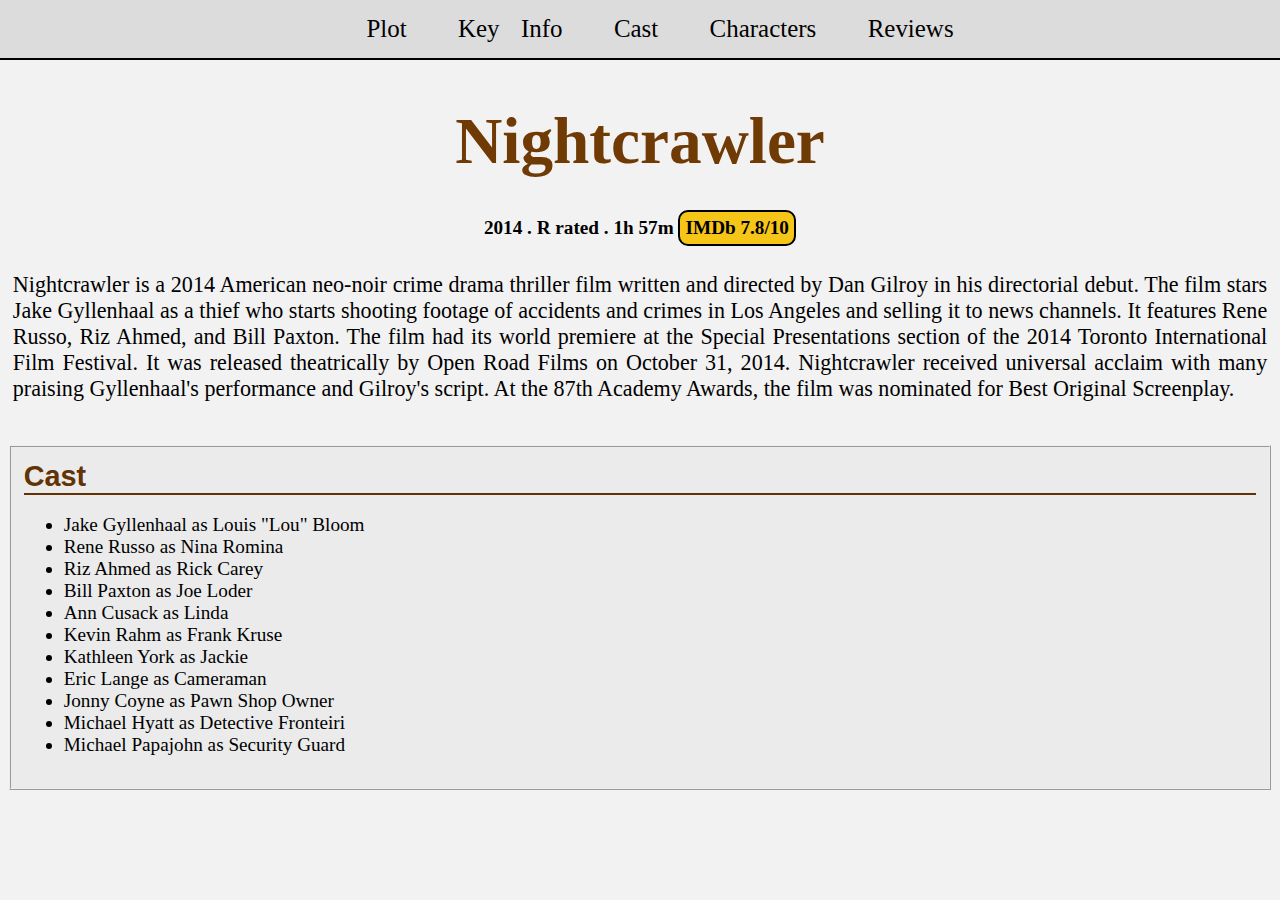
<file: Chapter-2-Links and navigation/Exercises/Multi-page website/pages/Cast.html>
<!--Declaration for the browser to let it know it's a html page-->
<!DOCTYPE html>
<html lang="en">
<head>
    <meta charset="UTF-8">
    <meta http-equiv="X-UA-Compatible" content="IE=edge">
    <meta name="viewport" content="width=device-width, initial-scale=1.0">
    <!--Giving the page a title, So it displays on tab bar-->
    <title>Nightcrawler</title>
    <!--Linking the CSS file to style the page-->
    <link rel="stylesheet" href="style.css">
</head>
<body>
    <!--nav tag to define a navigation bar in the page-->
    <nav>
        <!--ul tag to define an unordered list-->
        <ul>
            <!--li tag for listing the specific items-->
            <li><a href="Plot.html">Plot</a></li>
            <li><a href="Keyinfo.html">Key Info</a></li>
            <li><a href="Cast.html">Cast</a></li>
            <li><a href="Characters.html">Characters</a></li>
            <li><a href="Reviews.html">Reviews</a></li>
        </ul>
    </nav>
    <!--header tag to define a header bar in the page-->
    <header>
        <!--h1 tag to provide a heading for the page-->
        <h1>Nightcrawler</h1>
        <!--h4 tag to provide a sub-heading for the page-->
        <h4>2014 . R rated . 1h 57m   <a id="imdb" href="https://www.imdb.com/title/tt2872718/" target="_blank">IMDb 7.8/10</a></h4>
    </header>
    <!--p tag to define a paragraph-->
    <p class="first_para">Nightcrawler is a 2014 American neo-noir crime drama thriller film written and directed by Dan Gilroy in his directorial debut. The film stars Jake Gyllenhaal as a thief who starts shooting footage of accidents and crimes in Los Angeles and selling it to news channels. It features Rene Russo, Riz Ahmed, and Bill Paxton. The film had its world premiere at the Special Presentations section of the 2014 Toronto International Film Festival. It was released theatrically by Open Road Films on October 31, 2014. Nightcrawler received universal acclaim with many praising Gyllenhaal's performance and Gilroy's script. At the 87th Academy Awards, the film was nominated for Best Original Screenplay.</p>
    <!--br tag to represent a line break-->
    <br>
    <div>
        <!--h2 tag to provide a sub-heading for the page-->
        <h2 id="Cast">Cast</h2>
        <!--ul tag to define an unordered list-->
        <ul>
            <!--li tag for listing the specific items-->
            <li>Jake Gyllenhaal as Louis "Lou" Bloom</li>
            <li>Rene Russo as Nina Romina</li>
            <li>Riz Ahmed as Rick Carey</li>
            <li>Bill Paxton as Joe Loder</li>
            <li>Ann Cusack as Linda</li>
            <li>Kevin Rahm as Frank Kruse</li>
            <li>Kathleen York as Jackie</li>
            <li>Eric Lange as Cameraman</li>
            <li>Jonny Coyne as Pawn Shop Owner</li>
            <li>Michael Hyatt as Detective Fronteiri</li>
            <li>Michael Papajohn as Security Guard</li>
        </ul>
    </div>
    <!--br tag to represent a line break-->
    <br>
</file>
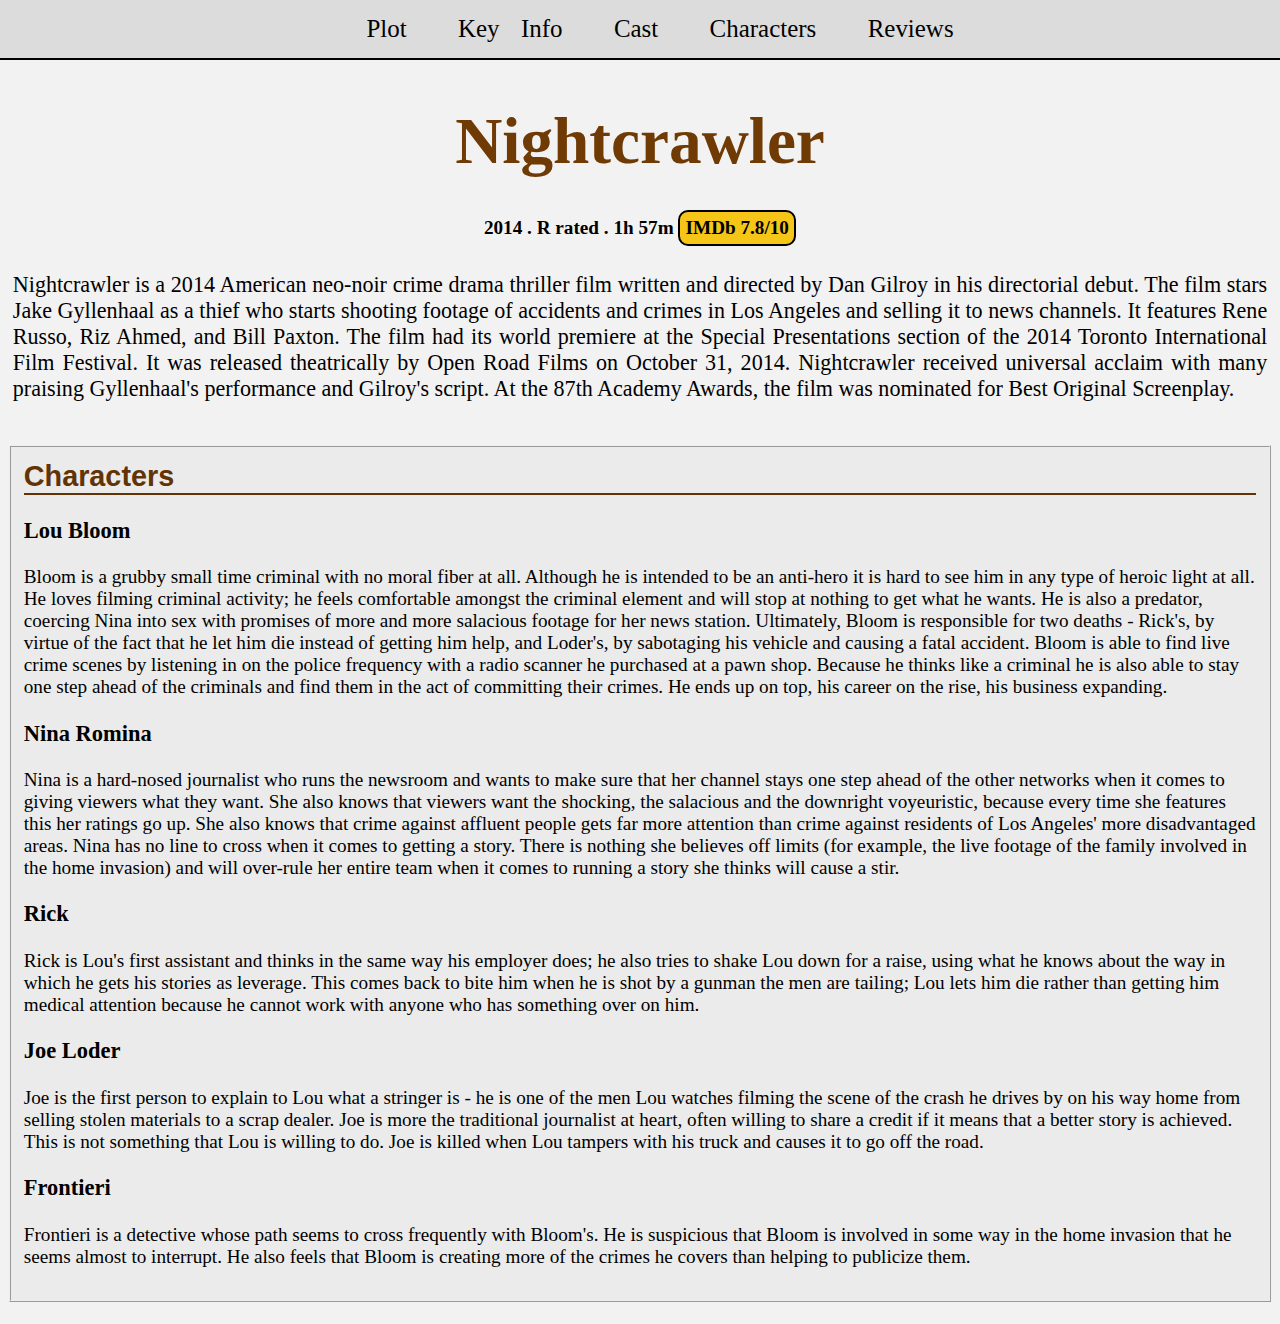
<file: Chapter-2-Links and navigation/Exercises/Multi-page website/pages/Characters.html>
<!--Declaration for the browser to let it know it's a html page-->
<!DOCTYPE html>
<html lang="en">
<head>
    <meta charset="UTF-8">
    <meta http-equiv="X-UA-Compatible" content="IE=edge">
    <meta name="viewport" content="width=device-width, initial-scale=1.0">
    <!--Giving the page a title, So it displays on tab bar-->
    <title>Nightcrawler</title>
    <!--Linking the CSS file to style the page-->
    <link rel="stylesheet" href="style.css">
</head>
<body>
    <!--nav tag to define a navigation bar in the page-->
    <nav>
        <!--ul tag to define an unordered list-->
        <ul>
            <!--li tag for listing the specific items-->
            <li><a href="Plot.html">Plot</a></li>
            <li><a href="Keyinfo.html">Key Info</a></li>
            <li><a href="Cast.html">Cast</a></li>
            <li><a href="Characters.html">Characters</a></li>
            <li><a href="Reviews.html">Reviews</a></li>
        </ul>
    </nav>
    <!--header tag to define a header bar in the page-->
    <header>
        <!--h1 tag to provide a heading for the page-->
        <h1>Nightcrawler</h1>
        <!--h4 tag to provide a sub-heading for the page-->
        <h4>2014 . R rated . 1h 57m   <a id="imdb" href="https://www.imdb.com/title/tt2872718/" target="_blank">IMDb 7.8/10</a></h4>
    </header>
    <!--p tag to define a paragraph-->
    <p class="first_para">Nightcrawler is a 2014 American neo-noir crime drama thriller film written and directed by Dan Gilroy in his directorial debut. The film stars Jake Gyllenhaal as a thief who starts shooting footage of accidents and crimes in Los Angeles and selling it to news channels. It features Rene Russo, Riz Ahmed, and Bill Paxton. The film had its world premiere at the Special Presentations section of the 2014 Toronto International Film Festival. It was released theatrically by Open Road Films on October 31, 2014. Nightcrawler received universal acclaim with many praising Gyllenhaal's performance and Gilroy's script. At the 87th Academy Awards, the film was nominated for Best Original Screenplay.</p>
    <!--br tag to represent a line break-->
    <br>
    <div>
        <!--h2 tag to provide a sub-heading for the page-->
        <h2 id="Characters">Characters</h2>
        <!--h3 tag to provide a sub-heading for the page-->
        <h3>Lou Bloom</h3>
        <!--p tag to define a paragraph-->
        <p>Bloom is a grubby small time criminal with no moral fiber at all. Although he is intended to be an anti-hero it is hard to see him in any type of heroic light at all. He loves filming criminal activity; he feels comfortable amongst the criminal element and will stop at nothing to get what he wants. He is also a predator, coercing Nina into sex with promises of more and more salacious footage for her news station. Ultimately, Bloom is responsible for two deaths - Rick's, by virtue of the fact that he let him die instead of getting him help, and Loder's, by sabotaging his vehicle and causing a fatal accident. Bloom is able to find live crime scenes by listening in on the police frequency with a radio scanner he purchased at a pawn shop. Because he thinks like a criminal he is also able to stay one step ahead of the criminals and find them in the act of committing their crimes. He ends up on top, his career on the rise, his business expanding.</p>
        <h3>Nina Romina</h3>
        <p>Nina is a hard-nosed journalist who runs the newsroom and wants to make sure that her channel stays one step ahead of the other networks when it comes to giving viewers what they want. She also knows that viewers want the shocking, the salacious and the downright voyeuristic, because every time she features this her ratings go up. She also knows that crime against affluent people gets far more attention than crime against residents of Los Angeles' more disadvantaged areas. Nina has no line to cross when it comes to getting a story. There is nothing she believes off limits (for example, the live footage of the family involved in the home invasion) and will over-rule her entire team when it comes to running a story she thinks will cause a stir.</p>
        <h3>Rick</h3>
        <p>Rick is Lou's first assistant and thinks in the same way his employer does; he also tries to shake Lou down for a raise, using what he knows about the way in which he gets his stories as leverage. This comes back to bite him when he is shot by a gunman the men are tailing; Lou lets him die rather than getting him medical attention because he cannot work with anyone who has something over on him.</p>
        <h3>Joe Loder</h3>
        <p>Joe is the first person to explain to Lou what a stringer is - he is one of the men Lou watches filming the scene of the crash he drives by on his way home from selling stolen materials to a scrap dealer. Joe is more the traditional journalist at heart, often willing to share a credit if it means that a better story is achieved. This is not something that Lou is willing to do. Joe is killed when Lou tampers with his truck and causes it to go off the road.</p>
        <h3>Frontieri</h3>
        <p>Frontieri is a detective whose path seems to cross frequently with Bloom's. He is suspicious that Bloom is involved in some way in the home invasion that he seems almost to interrupt. He also feels that Bloom is creating more of the crimes he covers than helping to publicize them.</p>
    </div>
    <!--br tag to represent a line break-->
    <br>
</file>
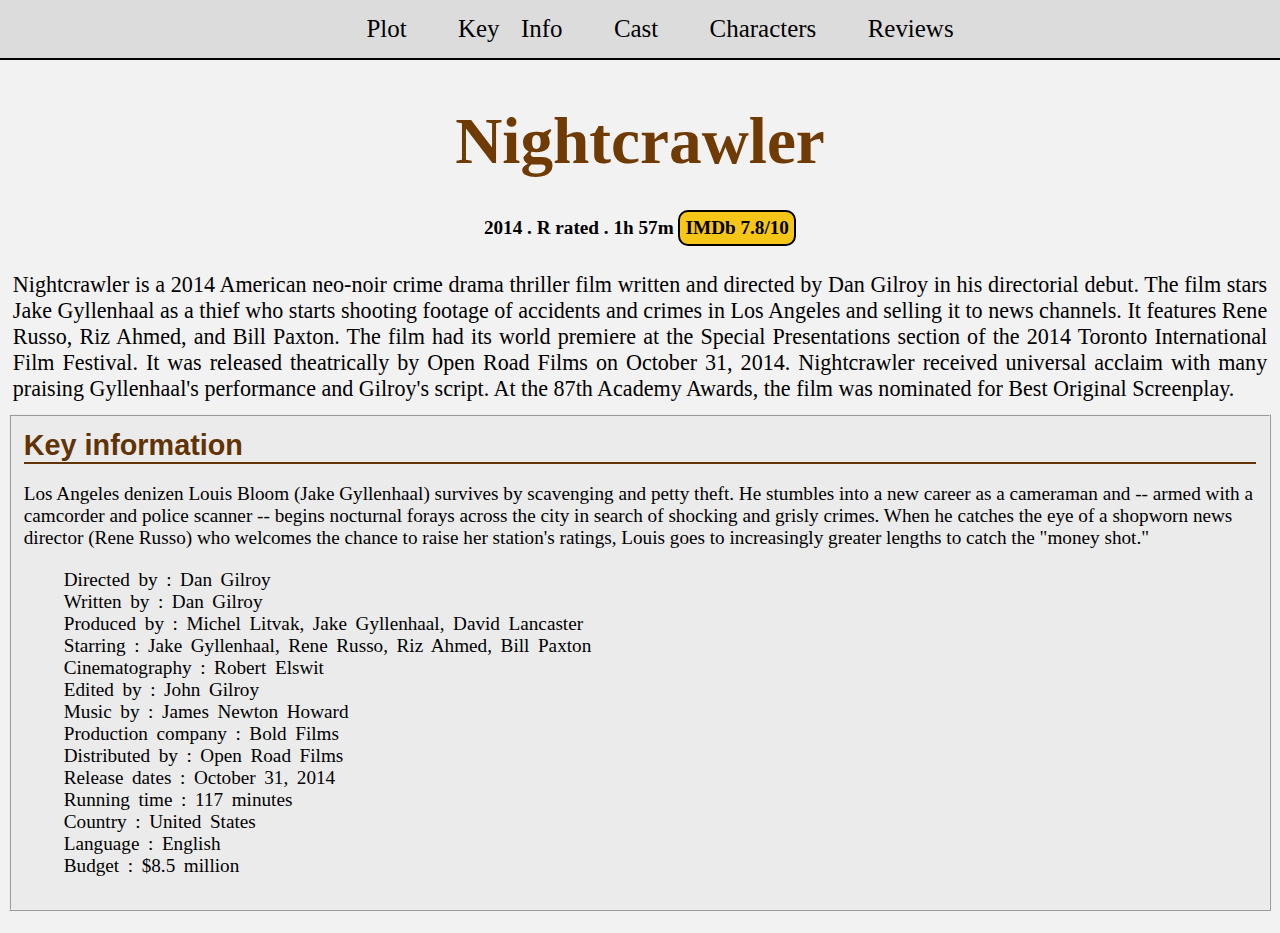
<file: Chapter-2-Links and navigation/Exercises/Multi-page website/pages/Keyinfo.html>
<!--Declaration for the browser to let it know it's a html page-->
<!DOCTYPE html>
<html lang="en">
<head>
    <meta charset="UTF-8">
    <meta http-equiv="X-UA-Compatible" content="IE=edge">
    <meta name="viewport" content="width=device-width, initial-scale=1.0">
    <!--Giving the page a title, So it displays on tab bar-->
    <title>Nightcrawler</title>
    <!--Linking the CSS file to style the page-->
    <link rel="stylesheet" href="style.css">
</head>
<body>
    <!--nav tag to define a navigation bar in the page-->
    <nav>
        <!--ul tag to define an unordered list-->
        <ul>
            <!--li tag for listing the specific items-->
            <li><a href="Plot.html">Plot</a></li>
            <li><a href="Keyinfo.html">Key Info</a></li>
            <li><a href="Cast.html">Cast</a></li>
            <li><a href="Characters.html">Characters</a></li>
            <li><a href="Reviews.html">Reviews</a></li>
        </ul>
    </nav>
    <!--header tag to define a header bar in the page-->
    <header>
        <!--h1 tag to provide a heading for the page-->
        <h1>Nightcrawler</h1>
        <!--h4 tag to provide a sub-heading for the page-->
        <h4>2014 . R rated . 1h 57m   <a id="imdb" href="https://www.imdb.com/title/tt2872718/" target="_blank">IMDb 7.8/10</a></h4>
    </header>
    <!--p tag to define a paragraph-->
    <p class="first_para">Nightcrawler is a 2014 American neo-noir crime drama thriller film written and directed by Dan Gilroy in his directorial debut. The film stars Jake Gyllenhaal as a thief who starts shooting footage of accidents and crimes in Los Angeles and selling it to news channels. It features Rene Russo, Riz Ahmed, and Bill Paxton. The film had its world premiere at the Special Presentations section of the 2014 Toronto International Film Festival. It was released theatrically by Open Road Films on October 31, 2014. Nightcrawler received universal acclaim with many praising Gyllenhaal's performance and Gilroy's script. At the 87th Academy Awards, the film was nominated for Best Original Screenplay.</p>
    <!--br tag to represent a line break-->
    <!--div tag to define a section in the page with a class named 'Key_info'--> 
    <div class="Key_info">
        <!--h2 tag to provide a sub-heading for the page-->
        <h2 id="Key_info">Key information</h2>
        <!--p tag to define a paragraph-->
        <p>Los Angeles denizen Louis Bloom (Jake Gyllenhaal) survives by scavenging and petty theft. He stumbles into a new career as a cameraman and -- armed with a camcorder and police scanner -- begins nocturnal forays across the city in search of shocking and grisly crimes. When he catches the eye of a shopworn news director (Rene Russo) who welcomes the chance to raise her station's ratings, Louis goes to increasingly greater lengths to catch the "money shot."</p>
        <!--ul tag to define an unordered list-->
        <ul class="keyinfo">
            <!--li tag for listing the specific items-->
            <li>Directed by	 :  Dan Gilroy</li>
            <li>Written by	 :  Dan Gilroy</li>
            <li>Produced by  :  Michel Litvak, Jake Gyllenhaal, David Lancaster</li>
            <li>Starring	 :  Jake Gyllenhaal, Rene Russo, Riz Ahmed, Bill Paxton</li>
            <li>Cinematography : Robert Elswit</li>
            <li>Edited by    : 	John Gilroy</li>
            <li>Music by	 :   James Newton Howard</li>
            <li>Production company : Bold Films</li>
            <li>Distributed by : Open Road Films</li>
            <li>Release dates : October 31, 2014</li>
            <li>Running time : 117 minutes</li>
            <li>Country	: United States</li>
            <li>Language : English</li>
            <li>Budget : $8.5 million</li>
        </ul>
    </div>
    <!--br tag to represent a line break-->
    <br>
</file>
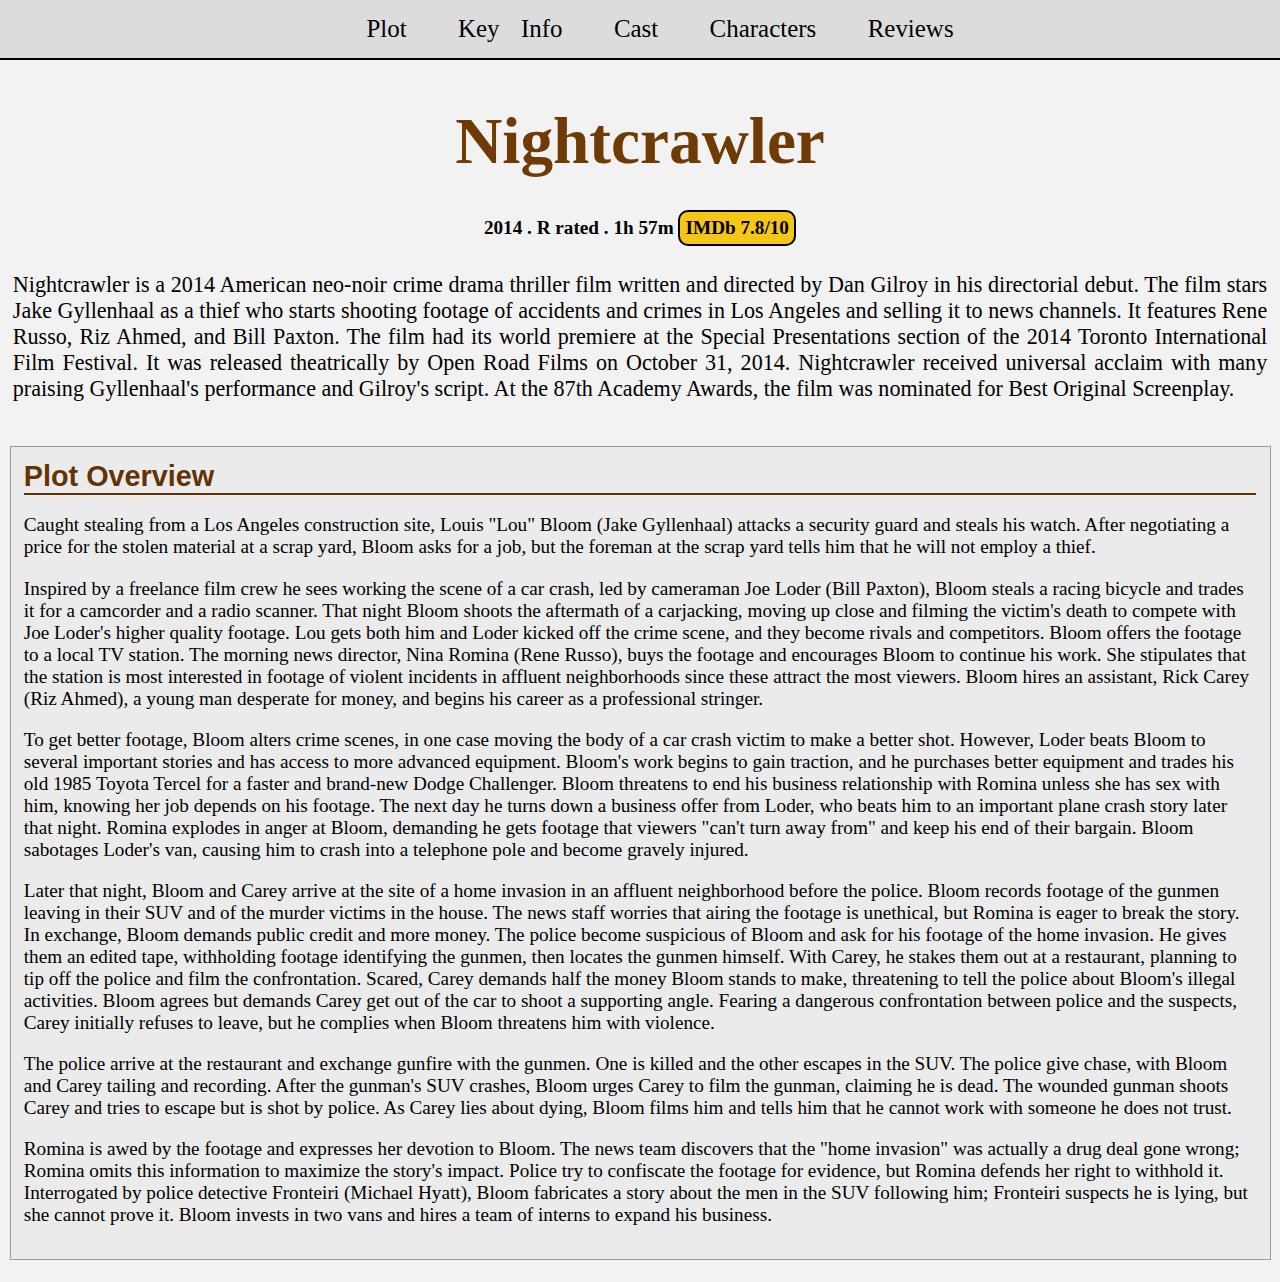
<file: Chapter-2-Links and navigation/Exercises/Multi-page website/pages/Plot.html>
<!--Declaration for the browser to let it know it's a html page-->
<!DOCTYPE html>
<html lang="en">
<head>
    <meta charset="UTF-8">
    <meta http-equiv="X-UA-Compatible" content="IE=edge">
    <meta name="viewport" content="width=device-width, initial-scale=1.0">
    <!--Giving the page a title, So it displays on tab bar-->
    <title>Nightcrawler</title>
    <!--Linking the CSS file to style the page-->
    <link rel="stylesheet" href="style.css">
</head>
<body>
    <!--nav tag to define a navigation bar in the page-->
    <nav>
        <!--ul tag to define an unordered list-->
        <ul>
            <!--li tag for listing the specific items-->
            <li><a href="Plot.html">Plot</a></li>
            <li><a href="Keyinfo.html">Key Info</a></li>
            <li><a href="Cast.html">Cast</a></li>
            <li><a href="Characters.html">Characters</a></li>
            <li><a href="Reviews.html">Reviews</a></li>
        </ul>
    </nav>
    <!--header tag to define a header bar in the page-->
    <header>
        <!--h1 tag to provide a heading for the page-->
        <h1>Nightcrawler</h1>
        <!--h4 tag to provide a sub-heading for the page-->
        <h4>2014 . R rated . 1h 57m   <a id="imdb" href="https://www.imdb.com/title/tt2872718/" target="_blank">IMDb 7.8/10</a></h4>
    </header>
    <!--p tag to define a paragraph-->
    <p class="first_para">Nightcrawler is a 2014 American neo-noir crime drama thriller film written and directed by Dan Gilroy in his directorial debut. The film stars Jake Gyllenhaal as a thief who starts shooting footage of accidents and crimes in Los Angeles and selling it to news channels. It features Rene Russo, Riz Ahmed, and Bill Paxton. The film had its world premiere at the Special Presentations section of the 2014 Toronto International Film Festival. It was released theatrically by Open Road Films on October 31, 2014. Nightcrawler received universal acclaim with many praising Gyllenhaal's performance and Gilroy's script. At the 87th Academy Awards, the film was nominated for Best Original Screenplay.</p>
    <!--br tag to represent a line break-->
    <br>
<!--div tag to define a section in the page--> 
<div>
    <h2 id="Plot">Plot Overview</h2>
    <p>Caught stealing from a Los Angeles construction site, Louis "Lou" Bloom (Jake Gyllenhaal) attacks a security guard and steals his watch. After negotiating a price for the stolen material at a scrap yard, Bloom asks for a job, but the foreman at the scrap yard tells him that he will not employ a thief.</p>
    <p>Inspired by a freelance film crew he sees working the scene of a car crash, led by cameraman Joe Loder (Bill Paxton), Bloom steals a racing bicycle and trades it for a camcorder and a radio scanner. That night Bloom shoots the aftermath of a carjacking, moving up close and filming the victim's death to compete with Joe Loder's higher quality footage. Lou gets both him and Loder kicked off the crime scene, and they become rivals and competitors. Bloom offers the footage to a local TV station. The morning news director, Nina Romina (Rene Russo), buys the footage and encourages Bloom to continue his work. She stipulates that the station is most interested in footage of violent incidents in affluent neighborhoods since these attract the most viewers. Bloom hires an assistant, Rick Carey (Riz Ahmed), a young man desperate for money, and begins his career as a professional stringer.</p>
    <p>To get better footage, Bloom alters crime scenes, in one case moving the body of a car crash victim to make a better shot. However, Loder beats Bloom to several important stories and has access to more advanced equipment. Bloom's work begins to gain traction, and he purchases better equipment and trades his old 1985 Toyota Tercel for a faster and brand-new Dodge Challenger. Bloom threatens to end his business relationship with Romina unless she has sex with him, knowing her job depends on his footage. The next day he turns down a business offer from Loder, who beats him to an important plane crash story later that night. Romina explodes in anger at Bloom, demanding he gets footage that viewers "can't turn away from" and keep his end of their bargain. Bloom sabotages Loder's van, causing him to crash into a telephone pole and become gravely injured.</p>
    <p>Later that night, Bloom and Carey arrive at the site of a home invasion in an affluent neighborhood before the police. Bloom records footage of the gunmen leaving in their SUV and of the murder victims in the house. The news staff worries that airing the footage is unethical, but Romina is eager to break the story. In exchange, Bloom demands public credit and more money. The police become suspicious of Bloom and ask for his footage of the home invasion. He gives them an edited tape, withholding footage identifying the gunmen, then locates the gunmen himself. With Carey, he stakes them out at a restaurant, planning to tip off the police and film the confrontation. Scared, Carey demands half the money Bloom stands to make, threatening to tell the police about Bloom's illegal activities. Bloom agrees but demands Carey get out of the car to shoot a supporting angle. Fearing a dangerous confrontation between police and the suspects, Carey initially refuses to leave, but he complies when Bloom threatens him with violence.</p>
    <p>The police arrive at the restaurant and exchange gunfire with the gunmen. One is killed and the other escapes in the SUV. The police give chase, with Bloom and Carey tailing and recording. After the gunman's SUV crashes, Bloom urges Carey to film the gunman, claiming he is dead. The wounded gunman shoots Carey and tries to escape but is shot by police. As Carey lies about dying, Bloom films him and tells him that he cannot work with someone he does not trust.</p>
    <p>Romina is awed by the footage and expresses her devotion to Bloom. The news team discovers that the "home invasion" was actually a drug deal gone wrong; Romina omits this information to maximize the story's impact. Police try to confiscate the footage for evidence, but Romina defends her right to withhold it. Interrogated by police detective Fronteiri (Michael Hyatt), Bloom fabricates a story about the men in the SUV following him; Fronteiri suspects he is lying, but she cannot prove it. Bloom invests in two vans and hires a team of interns to expand his business.</p>
</div>
<!--br tag to represent a line break-->
<br>
</file>
<file: Chapter-1-Introduction to HTML and CSS/Exercises/HTML and CSS Resource/style.css>
/*Selecting the html tag*/
html {
  /*Defining the scroll-behavior to smooth*/
  scroll-behavior: smooth;
  /*Setting the scroll-padding*/
  scroll-padding-top: 2%;
}

/*Selecting the body tag*/
body {
  /*Changing the font family*/
  font-family: Arial, sans-serif;
  /*Changing the size of the font*/
  font-size: 1.2em;
  /*Assigning margin to the body*/
  margin: 0;
}

/*Selecting the header tag*/
header {
  /*Changing the background color*/
  background-color: #024E4E;
  /*Changing the color of the font*/
  color: white;
  /*Assigning padding to the header*/
  padding: 20px;
  /*Assigning margin to the header*/
  margin-bottom: -2.5%;
}

/*Selecting the h1 tag*/
h1 {
  /*Aligning the text to center*/
  text-align: center;
  /*Changing the font family*/
  font-family: 'Trebuchet MS';
  /*Assigning margin to the text*/
  margin-top: 0%;
}

/*Selecting the h2 tag*/
h2 {
  padding-left: 13.67%;
  text-decoration: underline;
  text-underline-offset: 17%;
}

/*Selecting the nav tag*/
nav {
  /*Changing the background color*/
  background-color: #006F6F;  
}

/*Selecting the nav ul tag*/
nav ul {
  /*Aligning the text to center*/
  text-align: center;
  /*Setting the list style type to none*/
  list-style: none; 
  /*Assigning margin to the nav*/
  margin: 0%;
  /*Assigning padding to the nav*/
  padding: 1%
}

/*Selecting the nav li tag*/
nav li {
  /*Setting display to inline-block, any height or width properties will have an effect*/
  display: inline-block;
  /*Assigning padding to the nav*/
  padding: 0px 75px 0px 75px;
}

/*Selecting the nav a tag*/
nav a {
  /*Changing the color of the font*/
  color: white;
  /*Setting the text-decoration to none*/
  text-decoration: none;
}

/*Selecting the p tag*/
p {
  /*Aligning the text to center*/
  text-align: center;
}

/*Selecting the table tag*/
table {
  border-collapse: collapse;
  /*Assigning margin to the table*/
  margin-bottom: 2em;
  margin-right: auto;
  margin-left: auto;
  /*Assigning width to the table*/
  width: 80%;
}

/*Selecting the tr tag to evenly change the background color*/
tr:nth-child(even) {
  /*Changing the background color*/
  background-color: #F7FFFF;
}

/*Selecting the th and td tag*/
th, td {
  /*Assigning border to the cell*/
  border: 1px solid rgb(186, 186, 186);
  /*Assigning padding to the cell*/
  padding: 10px;
}

/*Selecting the pre tag*/
pre {
  /*Changing the background color*/
  background-color: #f4f4f4;
  /*Assigning border to the box*/
  border: 1px solid #ddd;
  /*Assigning padding to the box*/
  padding: 10px;
  /*white-space tag specifies how white-space inside an element is handled*/
  white-space: pre-wrap;
}

/*Selecting the code tag*/
code {
  /*Changing the font family*/
  font-family: monospace;
  /*Changing the size of the font*/
  font-size: larger;
}
/*Selecting the td tag with an id named 'tag'*/
#tag {
  /*Changing the size of the font*/
  font-size: x-large;
}
</file>
<file: Chapter-2-Links and navigation/Exercises/One-page website/style.css>
/*Selecting the html tag*/
html {
    /*Defining the scroll-behavior to smooth*/
    scroll-behavior: smooth;
}

/*Selecting the body tag*/
body {
    /*Changing the background color*/
    background-color: rgb(242, 242, 242);
    /*Changing the size of the font*/
    font-size: larger;
    /*Changing the font family*/
    font-family: 'Segoe UI';
    /*Assigning margin to the body*/
    margin: 0;
}

/*Selecting the h1 tag*/
h1 {
    /*Aligning the text to center*/
    text-align: center;
    /*Changing the size of the font*/
    font-size: 3.4em;
    /*Changing the font family*/
    font-family: 'Lucida Bright';
    /*Changing the color of the text*/
    color: #6F3A04;
}

/*Selecting the h2 tag*/
h2 {
    /*Assigning border to the text*/
    border-bottom: 2px solid;
    /*Assigning margin to the text*/
    margin: auto;
    /*Changing the font family*/
    font-family:sans-serif;
    /*Changing the color of the text*/
    color: #623304;
}

/*Selecting the h3 tag*/
h3 {
    /*Aligning the text to left*/
    text-align: left;
    /*Assigning margin to the text*/
    margin-left: auto;
}

/*Selecting the h4 tag*/
h4 {
    /*Assigning margin to the text*/
    margin-top: -1%;
    /*Aligning the text to center*/
    text-align: center;
}

/*Selecting the nav tag*/
nav {
    /*Changing the background color*/
    background-color: #dcdcdc;
    /*Changing the size of the font*/
    font-size: 1.3em;

}

/*Selecting the nav ul tag*/
nav ul {
    /*Aligning the text to center*/
    text-align: center;
    /*Setting the text decoration to none*/
    text-decoration: none;
    /*Setting the list style type to none*/
    list-style-type: none;
    /*Assigning border to the nav list*/
    border-bottom: 2px solid;
    /*Assigning padding to the nav list*/
    padding-bottom: 0.4%;
    padding-top: 0.4%;
    /*Assigning space in between the words*/
    word-spacing: 0.4cm;
    /*Assigning margin to the nav list*/
    margin-top: 0%;
}

/*Selecting the nav li tag*/
nav li {
    /*Setting display to inline, any height or width properties will have no effect*/
    display: inline;
}

/*Selecting the a tag*/
a:link, a:visited {
    /*Changing the color of the text*/
    color: black;
    /*Assigning padding to the text*/
    padding: 10px 15px;
    /*Aligning the text to center*/
    text-align: center;
    /*Setting the text decoration to none*/
    text-decoration: none;
    /*Setting display to inline-block, any height or width properties will have an effect*/
    display: inline-block;
}

/*Selecting the a tag with the id named 'imdb'*/
#imdb {
    /*Aligning the text to right*/
    text-align: right;
    /*Assigning border to the text*/
    border: 2px solid;
    /*Assigning border-radius to the border*/
    border-radius: 10px;
    /*Changing the color of the text*/
    color: black;
    /*Changing the background color of the text*/
    background-color: #F5C518;
    /*Changing the font family*/
    font-family: 'Franklin Gothic Medium';
    /*Changing the weight of the font to bolder*/
    font-weight: bolder;
    /*Assigning padding to the text*/
    padding: 0.4%;
}

/*Selecting the p tag with the class named 'keyinfo'*/
.first_para {
    /*Changing the size of the font*/
    font-size: 115%;
    /*Assigning margin to the text*/
    margin: 1%;
    /*Aligning the text to justify*/
    text-align: justify;
}

/*Selecting the div tag*/
div {
    /*Assigning border to the div*/
    border: 2px ridge;
    /*Assigning padding to the div*/
    padding: 1%;
    /*Assigning margin to the div*/
    margin: 0.7%;
    margin-bottom: 0%;
    /*Changing the background color of the div*/
    background-color: #ebebeb;
}

/*Selecting the div tag with the class named 'keyinfo'*/
.keyinfo {
    /*Setting the text decoration to none*/
    text-decoration: none;
    /*Setting the list style type to none*/
    list-style-type: none;
    /*Assigning space in between the words*/
    word-spacing: 1mm;
}
</file>
<file: Chapter-3-Images/Exercises/Three Images/index.css>
/*Selecting the body tag*/
body {
    /*Changing the background color*/
    background-color: azure;
}

/*Selecting the h3 tag*/
h3 {
    /*Assigning padding to the heading*/
    padding-bottom: 5%;
    /*Aligning the heading to center*/
    text-align: center;
}

/*Selecting the img tag with a class named 'image_1'*/
.image_1 {
    /*Assigning the appropriate width to the image*/
    width: auto;
    /*Assigning the appropriate height to the image*/
    height: 500px;
    /*Specifying how to display the image*/
    display: block;
    /*Assigning margin to the image*/
    margin-left: auto;
    margin-right: auto;
    /*Assigning padding to the image*/
    padding-top: 3%;
    /*Defining visual effects on the image*/
    filter: drop-shadow(4px 4px 6px black) contrast(115%) blur(0.5px);
}

/*Selecting the img tag with a class named 'image_2'*/
.image_2 {
    /*Assigning the appropriate width to the image*/
    width: auto;
    /*Assigning the appropriate height to the image*/
    height: 500px;
    /*Specifying how to display the image*/
    display: block;
    /*Assigning margin to the image*/
    margin-left: auto;
    margin-right: auto;
    /*Defining visual effects on the image*/
    filter: drop-shadow(4px 4px 6px black) grayscale(100%);
}

/*Selecting the img tag with a class named 'image_3'*/
.image_3 {
    /*Assigning the appropriate width to the image*/
    width: 333.5px;
    /*Assigning the appropriate height to the image*/
    height: 500px;
    /*Specifying how to display the image*/
    display: block;
    /*Assigning margin to the image*/
    margin-left: auto;
    margin-right: auto;
    /*Defining visual effects on the image*/
    filter: drop-shadow(4px 4px 6px black) sepia(70%);
}
</file>
<file: Chapter-4-Page Layout/Exercises/Structuring a Web page/style.css>
/*Selecting the body tag*/
body {
    /*Changing the font family*/
    font-family: Arial;
    /*Changing the weight of the font*/
    font-weight: 400;
    /*Assigning the margin of the body to zero*/
    margin: 0;
}

/*Selecting the h1 tag*/
h1 {
    /*Changing the font family*/
    font-family: Tahoma;
    /*Aligning the text to center*/
    text-align: center;
    /*Changing the color of the text*/
    color: #FFFFFF;
    /*Setting the text decoration to underline*/
    text-decoration: underline;
    /*Setting the offset of the text-underline*/
    text-underline-offset: 5.7px;
}

/*Selecting the h2 tag*/
h2 {
    /*Changing the font family*/
    font-family: Tahoma;
    /*Setting the text decoration to underline*/
    text-decoration: underline;
    /*Setting the offset of the text-underline*/
    text-underline-offset: 5.7px;
}

/*Selecting the nav ul tag*/
nav ul {
    /*Aligning the text to center*/
    text-align: center;
    /*Setting the text decoration to none*/
    text-decoration: none;
    /*Setting the list style type to none*/
    list-style-type: none;
    /*Changing the color of the text*/
    color: #FFFFFF;
    /*Assigning space in between the words*/
    word-spacing: 2em;
}

/*Selecting the li tag with an id named 'mospace'*/
#nospace {
    /*Assigning space in between the words*/
    word-spacing: 0.09em;
}

/*Selecting the nav li tag*/
nav li {
    /*Setting display to inline, any height or width properties will have no effect*/
    display: inline;    
    /*Changing the size of the font*/
    font-size: large;
}

/*Selecting the div tag with an id named 'head'*/
#head {
    /*Changing the background color*/
    background-color: #17072b;
    /*Assigning padding to the div*/
    padding: 0.2%;
}

/*Selecting the footer tag*/
footer {
    /*Changing the background color*/
    background-color: #8c15e9;
    /*Aligning the text to center*/
    text-align: center;
    /*Changing the color of the text*/
    color: #FFFFFF;
    /*Assigning padding to the footer*/
    padding: 0.5px;
    /*Assigning margin to the footer*/
    margin-top: 0.7%;
}

/*Selecting the div tag with an id named 'main'*/
#main {
    /*Assigning the appropriate width to the div*/
    width: 100%;
}

/*Selecting the div tag with an id named 'body'*/
#body {
    /*Assigning the appropriate width to the div*/
    width: 60%;
    /*Setting minimum height to the div*/
    min-height: 400px;
    /*Assigning the position to the left side*/
    float: left;
    /*Changing the size of the font*/
    font-size: larger;
    /*Assigning padding to the div*/
    padding-left: 1.5%;
}

/*Selecting the p tag with an id named 'para'*/
#para {
    /*Changing the size of the font*/
    font-size: 21.5px ;
    /*Changing the weight of the font*/
    font-weight: 400;
}

/*Selecting the div tag with an id named 'side'*/
#side {
    /*Changing the background color*/
    background-color: #172d67;
    /*Assigning margin to the div*/
    margin-top: 0.7%;
    /*Assigning padding to the div*/
    padding-left: 2%;
    /*Changing the color of the text*/
    color: #FFFFFF;
    /*Changing the size of the font*/
    font-size: larger;
    /*Assigning the appropriate width to the div*/
    width: 35%;
    /*Assigning the appropriate height to the div*/
    height: 539.5px;
    /*Assigning the position to the right side*/
    float: right;
    /*Aligning the text to left*/
    text-align: left; 
}

/*Selecting the div tag with a class named 'fix'*/
.fix::after {
    /*Targeting the content*/
    content: " ";
    /*Specifying how to display the element*/
    display: block;
    /*Controlling the flow next to the floated elements*/
    clear: both;
}

/*Selecting the img tag with a class named 'welcome'*/
.welcome {
    /*Assigning the appropriate width to the image*/
    width: 100%;
}

/*Selecting the img tag with a class named 'image1'*/
.image1 {
    /*Assigning the appropriate width to the image*/
    width: 240px;
    /*Assigning the appropriate height to the image*/
    height: auto;
    /*Assigning padding to the image*/
    padding-top: 8%;

}

/*Selecting the img tag with a class named 'image2'*/
.image2 {
    /*Assigning the appropriate width to the image*/
    width: 240px;
    /*Assigning the appropriate height to the image*/
    height: auto;    
}
</file>
<file: Chapter-6-Javascript/Exercises/Petrol Calculator/style.css>
/*Selecting the html tag*/
html {
    /*Assigning the height to to the html page*/
    height: 100%;
}

/*Selecting the body tag*/
body {
    /*Specifying how to display the body*/
    display: grid;
    /*Placing the content to the center of the body*/
    place-content: center;
    /*Assigning the height of the body*/
    height: 90%; 
    /*Changing the font family*/  
    font-family: 'Trebuchet MS';
    /*Aligning the text to center*/
    text-align: center;
}

/*Selecting the div tag with an id named 'calculator'*/
#calculator {
    /*Assigning the width of the div*/
    width: 75%;
    /*Assigning the height of the div*/
    height: auto;
    /*Assigning margin to the div*/
    margin: auto;
    /*Assigning padding to the div*/
    padding: 45px;
    /*Changing the color of the background*/
    background-color: #EBD980;
    /*Assigning border to the div*/
    border: 3px solid black;
    /*Assigning radius to the border*/
    border-radius: 10px;
    /*Defining visual effects on the div*/
    filter: drop-shadow(3px 3px 3px);
}

/*Selecting the form tag*/
form {
    /*Changing the color of the background*/
    background-color: #FAF5F5; 
    /*Assigning border to the form*/
    border: 2px solid;
    /*Assigning radius to the border*/
    border-radius: 11px;
    /*Assigning padding to the form*/
    padding: 15px; 
    /*Changing the size of the font*/
    font-size: large;
}

/*Selecting the label tag*/
label {
    /*Assigning height in between the lines*/
    line-height: 2em;
}
    
/*Selecting the input tag*/
input {
    /*Assigning radius to the border*/
    border-radius: 5px;
    /*Assigning the height of the input*/
    height: 15px;
    /*Assigning the width of the input*/
    width: 30%;
    /*Changing the size of the font*/
    font-size: 1.4em;
    /*Assigning padding to the input*/
    padding: 17px;
    /*Aligning the text to center*/
    text-align: center;
}

/*Selecting the button tag*/
button {
    /*Changing the color of the background*/
    background-color: #84280C;
    /*Changing the color of the text*/
    color: white;
    /*Assigning radius to the border*/
    border-radius: 11px;
    /*Assigning padding to the button*/
    padding: 10px;
    /*Changing the size of the font*/
    font-size: x-large; 
    /*Specifying how the cursor should be displayed over the button*/
    cursor: pointer;
}
</file>
<file: Chapter-2-Links and navigation/Exercises/Multi-page website/pages/style.css>
/*Selecting the html tag*/
html {
    /*Defining the scroll-behavior to smooth*/
    scroll-behavior: smooth;
}

/*Selecting the body tag*/
body {
    /*Changing the background color*/
    background-color: rgb(242, 242, 242);
    /*Changing the size of the font*/
    font-size: larger;
    /*Changing the size of the font*/
    font-family: 'Segoe UI';
    /*Assigning margin to the body*/
    margin: 0;
}

/*Selecting the h1 tag*/
h1 {
    /*Aligning the text to center*/
    text-align: center;
    /*Changing the size of the font*/
    font-size: 3.4em;
    /*Changing the font family*/
    font-family: 'Lucida Bright';
    /*Changing the color of the text*/
    color: #6F3A04;
}

/*Selecting the h2 tag*/
h2 {
    /*Assigning border to the text*/
    border-bottom: 2px solid;
    /*Assigning margin to the text*/
    margin: auto;
    /*Changing the font family*/
    font-family:sans-serif;
    /*Changing the color of the text*/
    color: #623304;
}

/*Selecting the h3 tag*/
h3 {
    /*Aligning the text to left*/
    text-align: left;
    /*Assigning margin to the text*/
    margin-left: auto;
}

/*Selecting the h4 tag*/
h4 {
    /*Assigning margin to the text*/
    margin-top: -1%;
    /*Aligning the text to center*/
    text-align: center;
}

/*Selecting the nav tag*/
nav {
    /*Changing the background color*/
    background-color: #dcdcdc;
    /*Changing the size of the font*/
    font-size: 1.3em;

}

/*Selecting the nav ul tag*/
nav ul {
    /*Aligning the text to center*/
    text-align: center;
    /*Setting the text decoration to none*/
    text-decoration: none;
    /*Setting the list style type to none*/
    list-style-type: none;
    /*Assigning border to the nav list*/
    border-bottom: 2px solid;
    /*Assigning padding to the nav list*/
    padding-bottom: 0.4%;
    padding-top: 0.4%;
    /*Assigning space in between the words*/
    word-spacing: 0.4cm;
    /*Assigning margin to the nav list*/
    margin-top: 0%;
}

/*Selecting the nav li tag*/
nav li {
    /*Setting display to inline, any height or width properties will have no effect*/
    display: inline;
}

/*Selecting the a tag*/
a:link, a:visited {
    /*Changing the color of the text*/
    color: black;
    /*Assigning padding to the text*/
    padding: 10px 15px;
    /*Aligning the text to center*/
    text-align: center;
    /*Setting the text decoration to none*/
    text-decoration: none;
    /*Setting display to inline-block, any height or width properties will have an effect*/
    display: inline-block;
}

/*Selecting the a tag with the id named 'imdb'*/
#imdb {
    /*Aligning the text to right*/
    text-align: right;
    /*Assigning border to the text*/
    border: 2px solid;
    /*Assigning border-radius to the border*/
    border-radius: 10px;
    /*Changing the color of the text*/
    color: black;
    /*Changing the background color of the text*/
    background-color: #F5C518;
    /*Changing the font family*/
    font-family: 'Franklin Gothic Medium';
    /*Changing the weight of the font to bolder*/
    font-weight: bolder;
    /*Assigning padding to the text*/
    padding: 0.4%;
}

/*Selecting the p tag with the class named 'keyinfo'*/
.first_para {
    /*Changing the size of the font*/
    font-size: 115%;
    /*Assigning margin to the text*/
    margin: 1%;
    /*Aligning the text to justify*/
    text-align: justify;
}

/*Selecting the div tag*/
div {
    /*Assigning border to the div*/
    border: 2px ridge;
    /*Assigning padding to the div*/
    padding: 1%;
    /*Assigning margin to the div*/
    margin: 0.7%;
    margin-bottom: 0%;
    /*Changing the background color of the div*/
    background-color: #ebebeb;
}

/*Selecting the div tag with the class named 'keyinfo'*/
.keyinfo {
    /*Setting the text decoration to none*/
    text-decoration: none;
    /*Setting the list style type to none*/
    list-style-type: none;
    /*Assigning space in between the words*/
    word-spacing: 1mm;
}
</file>
